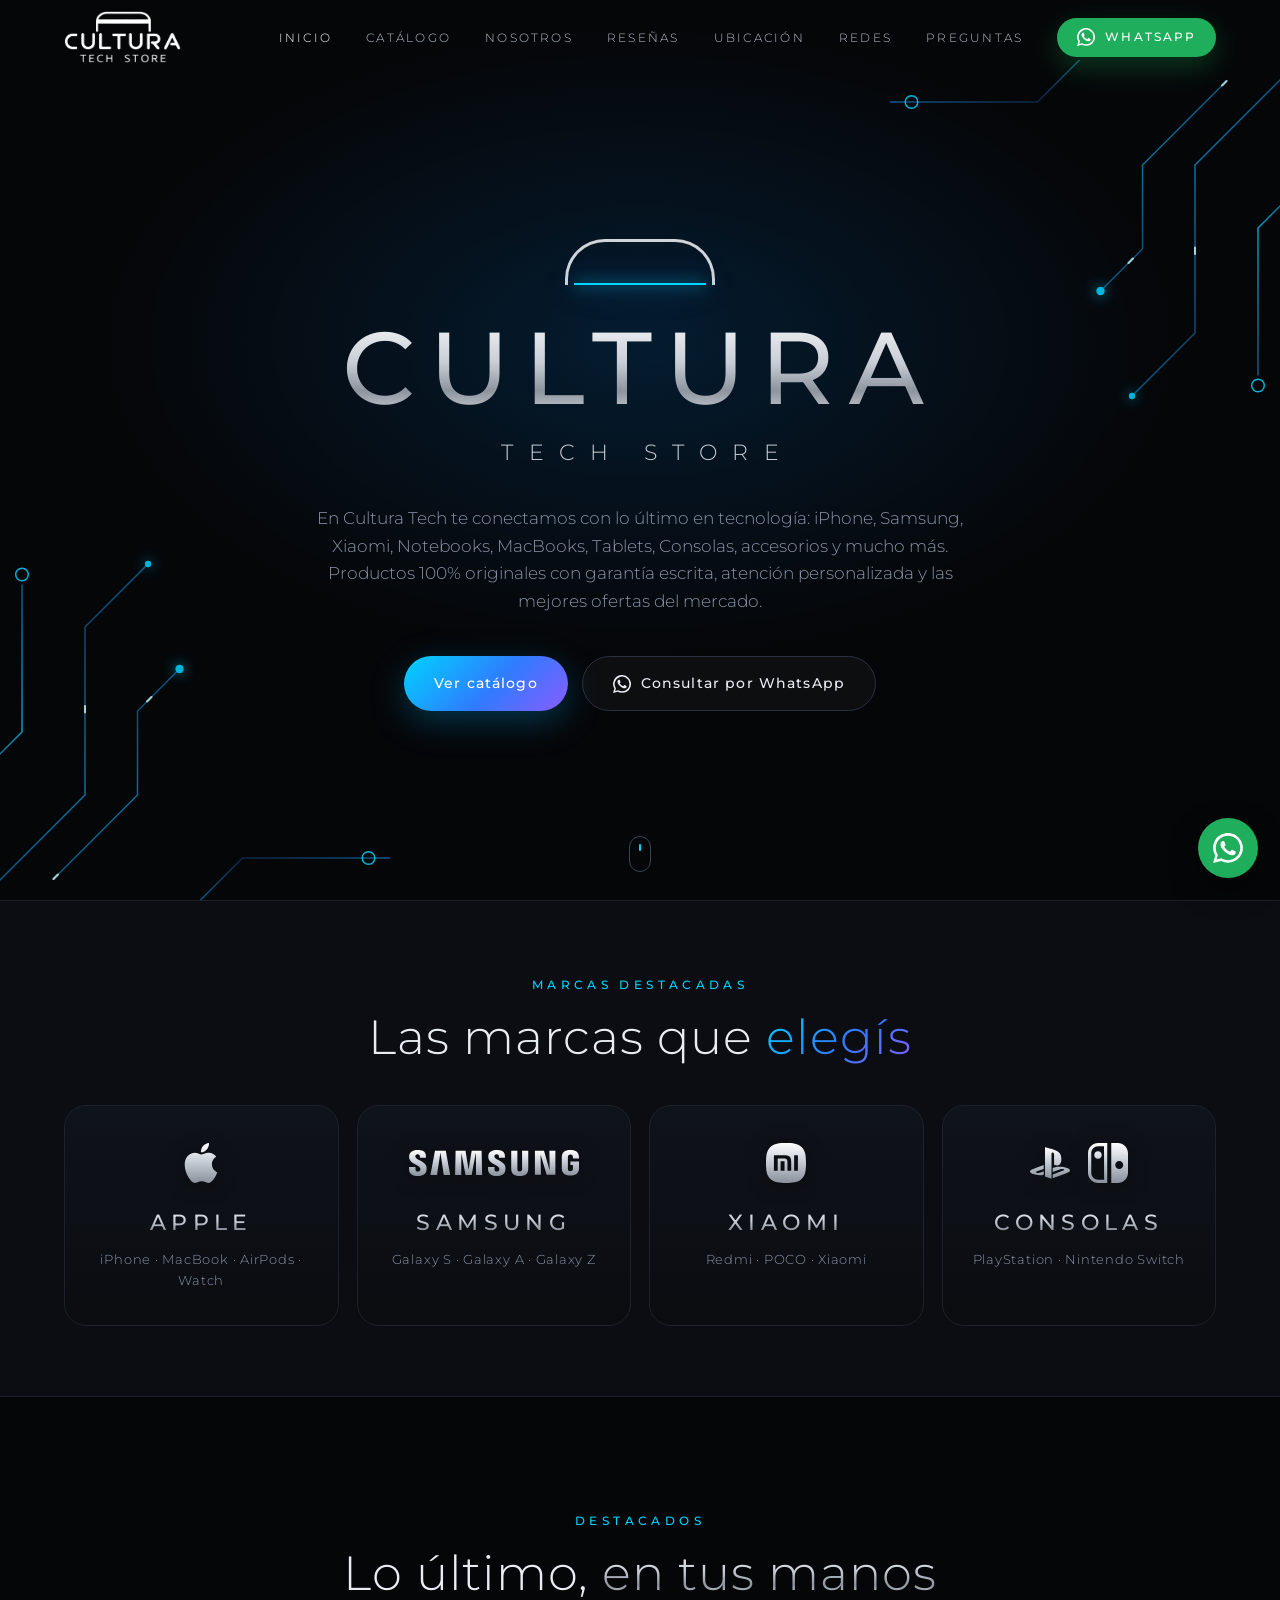
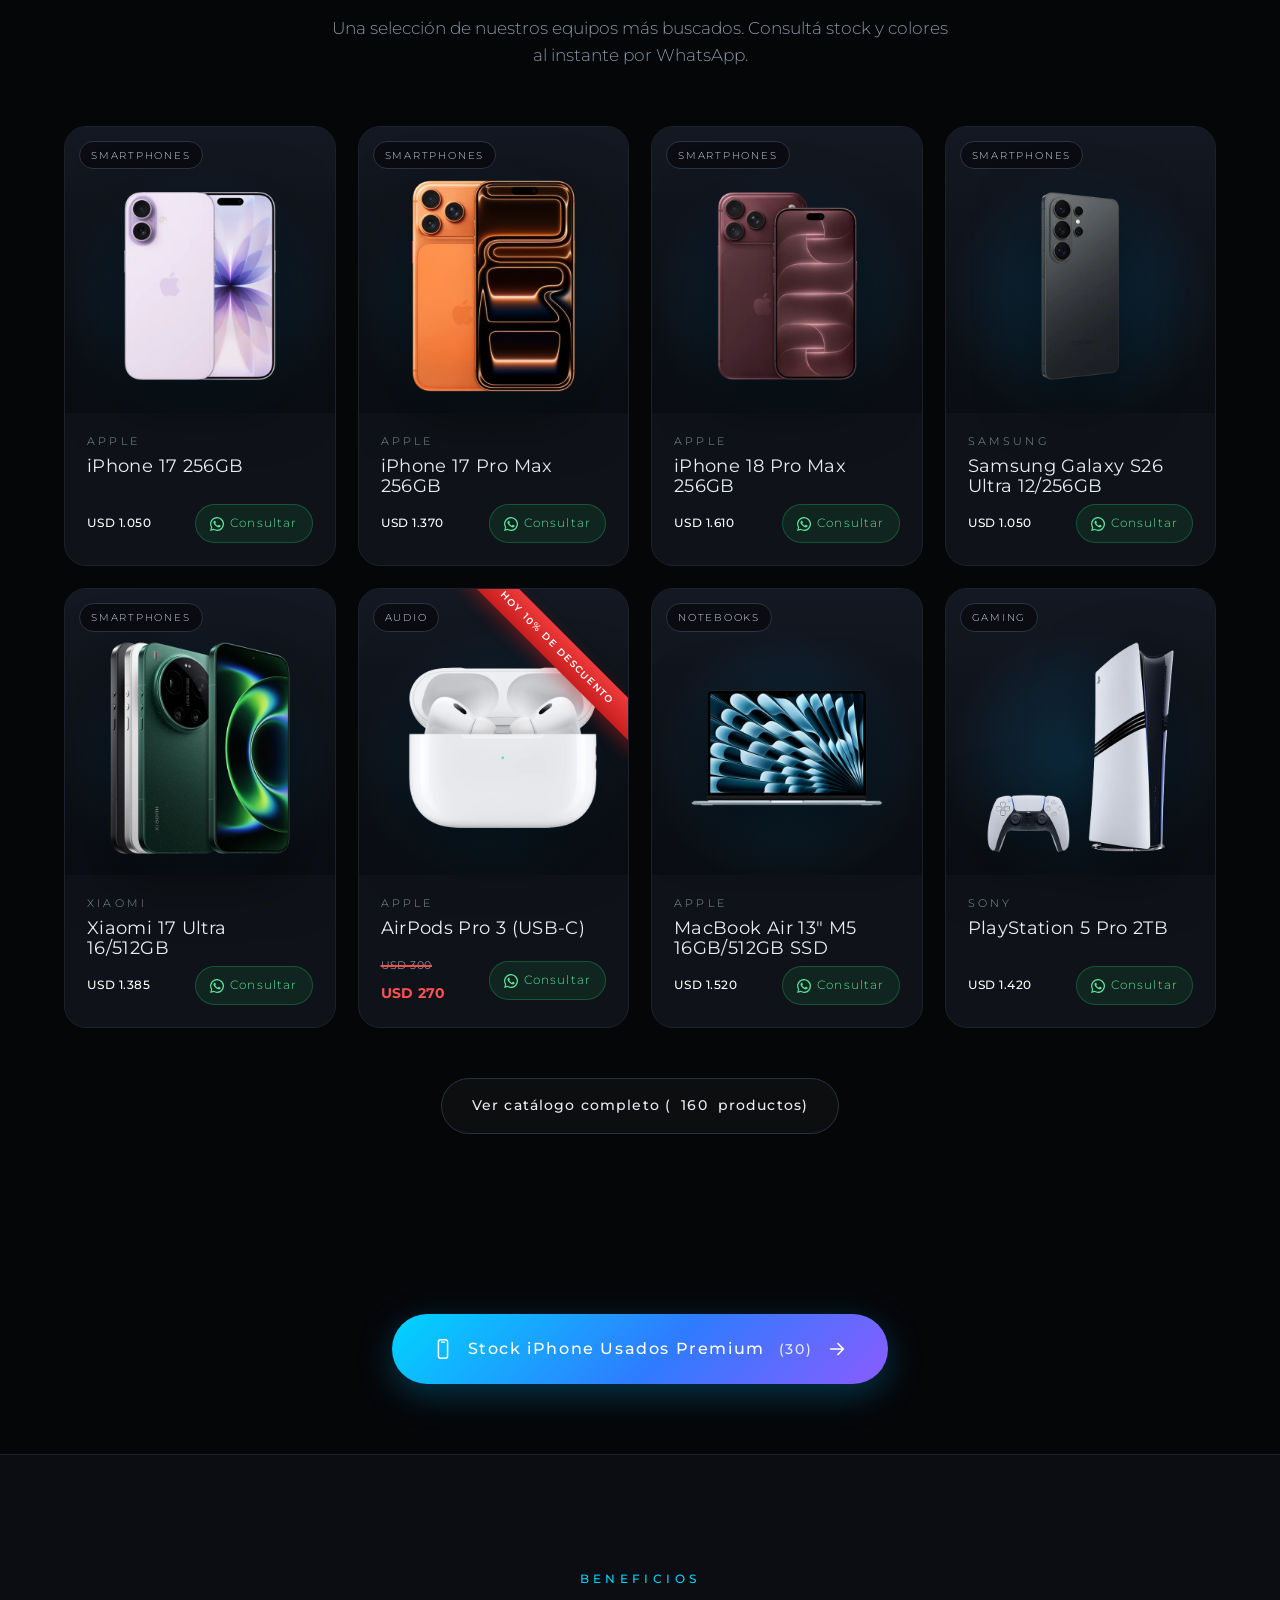
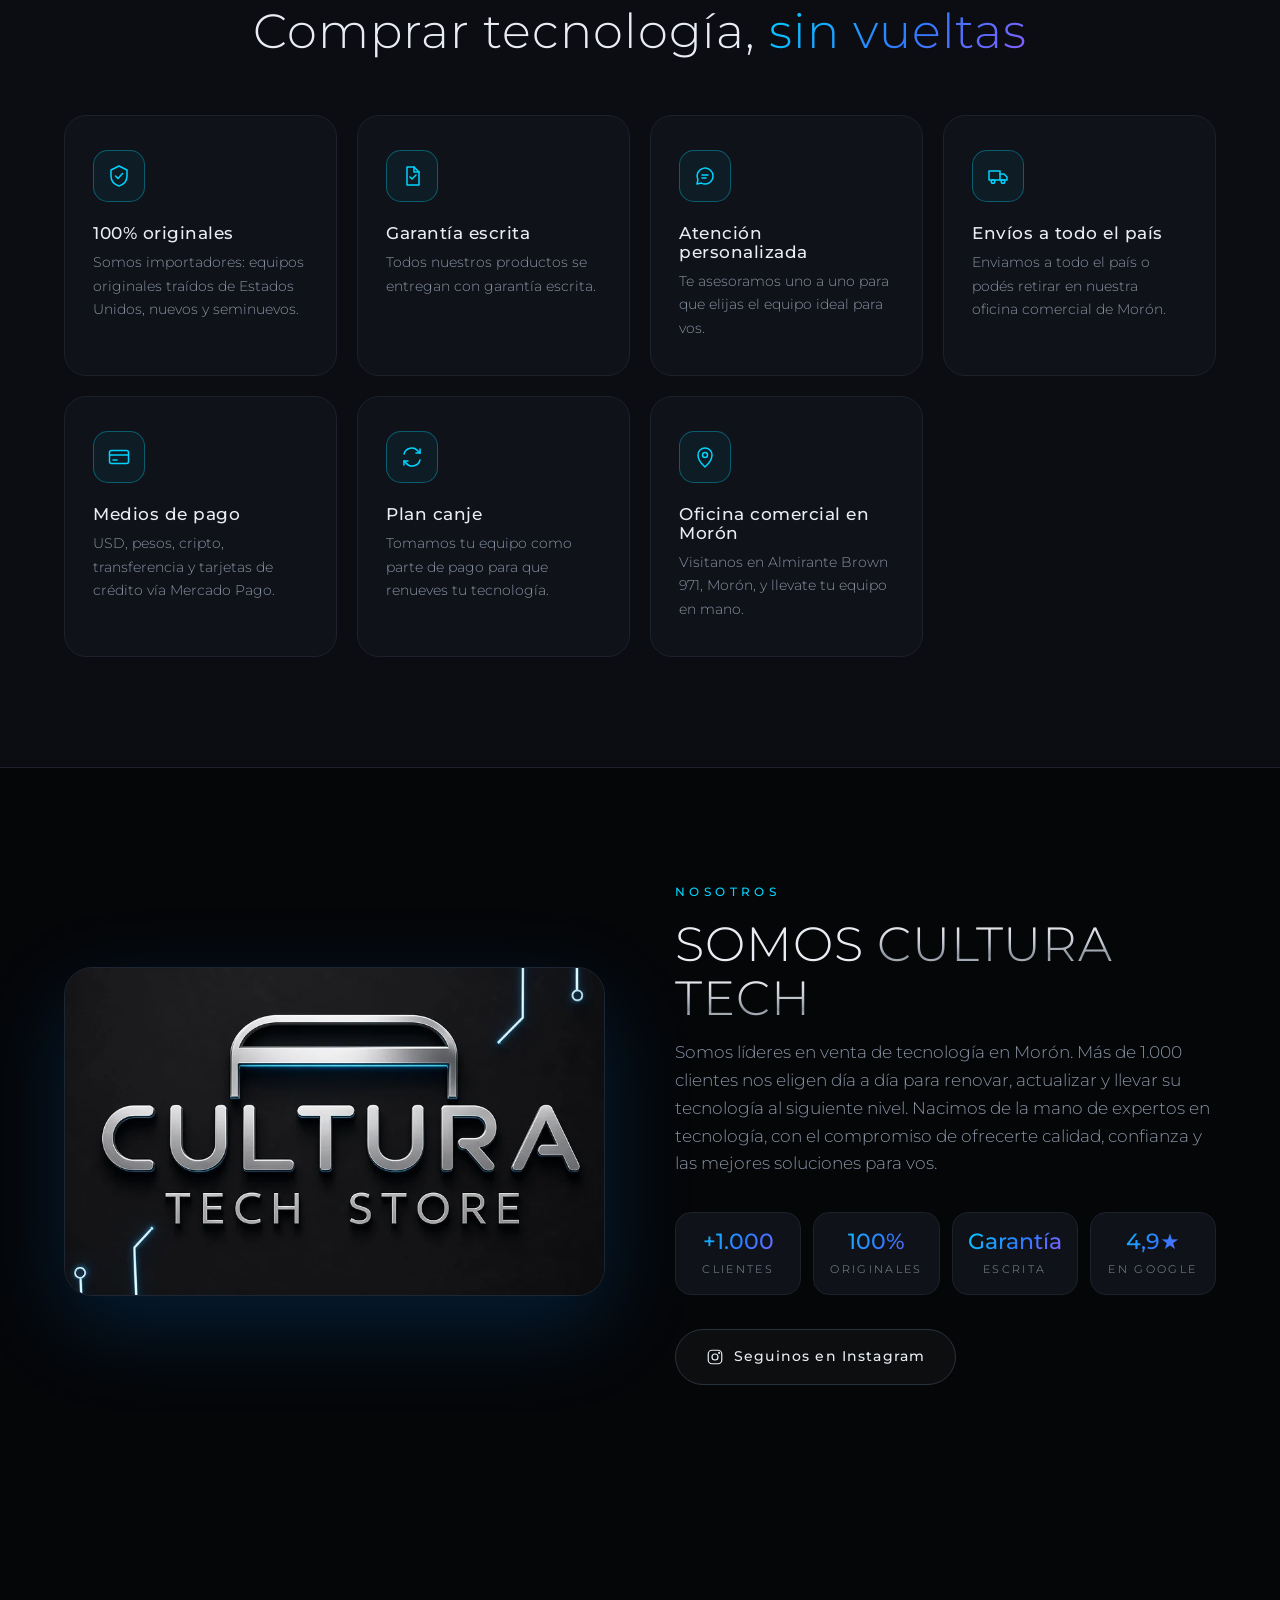
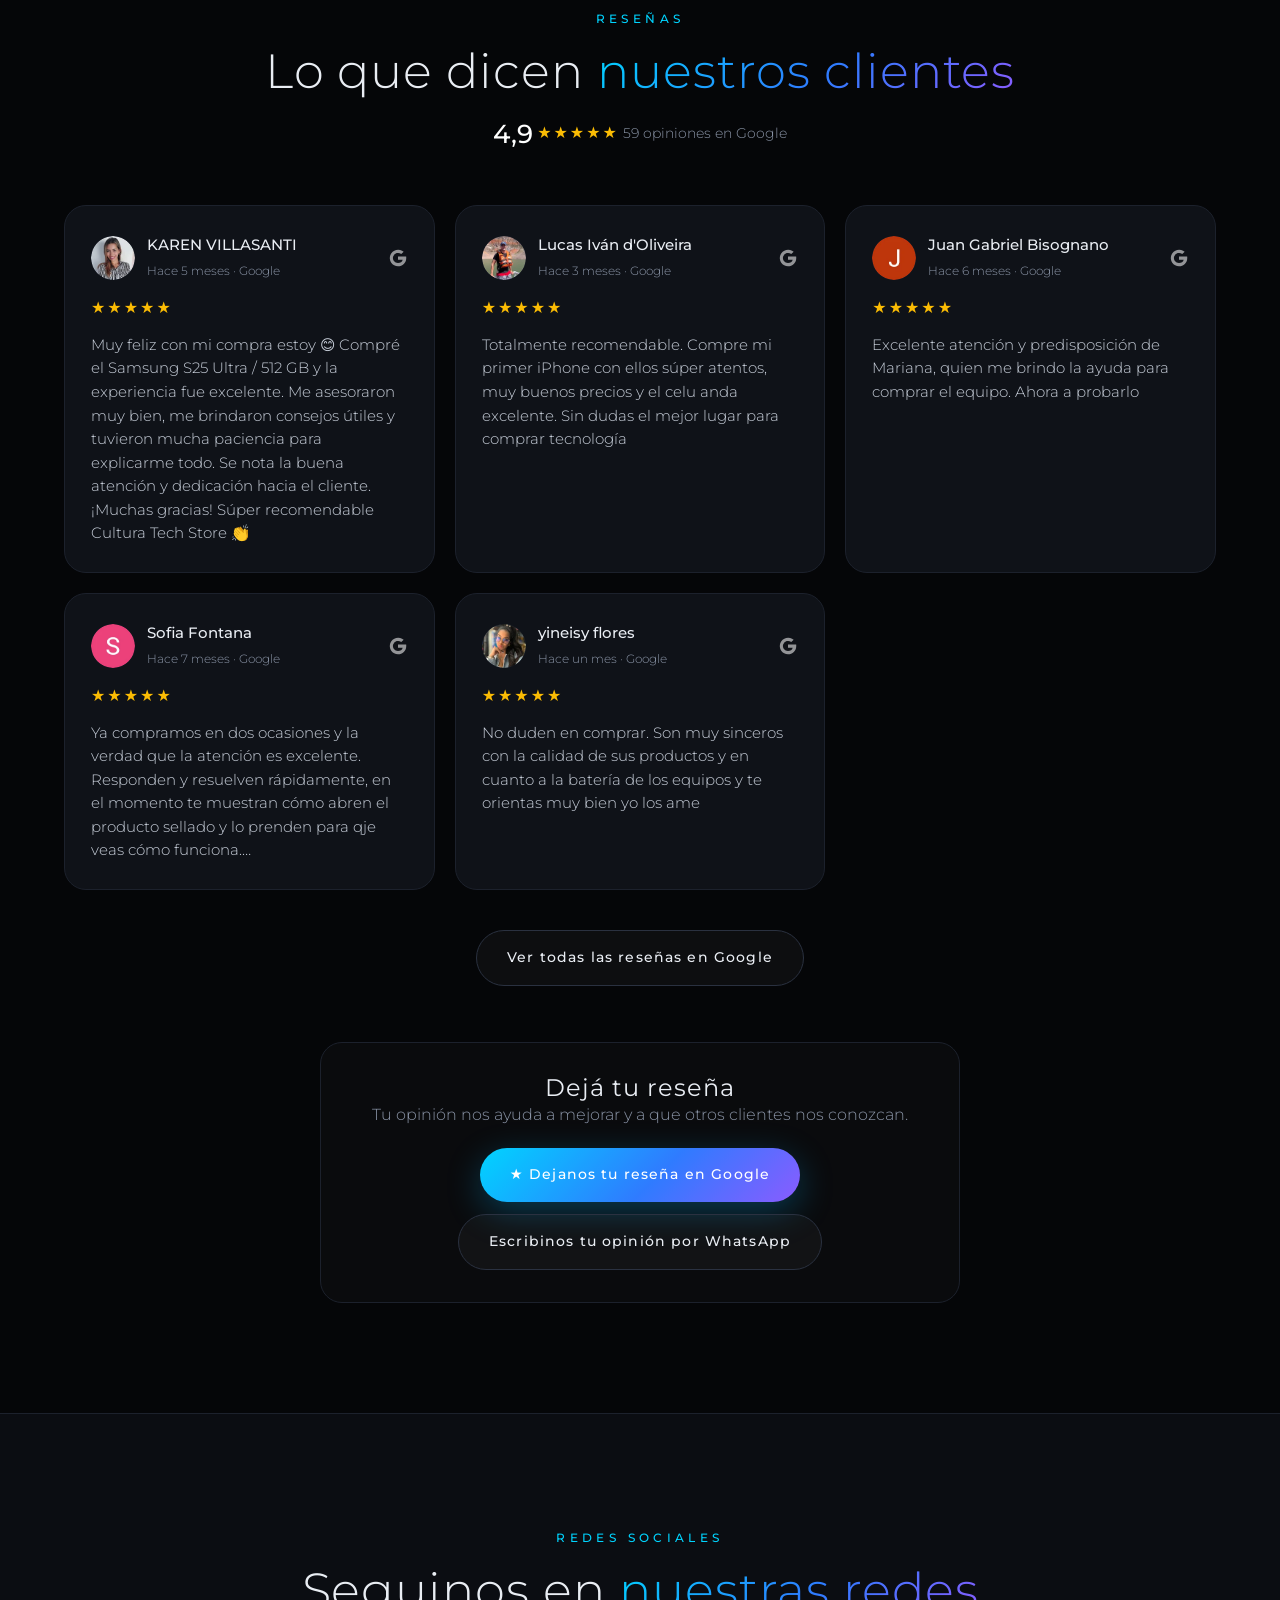
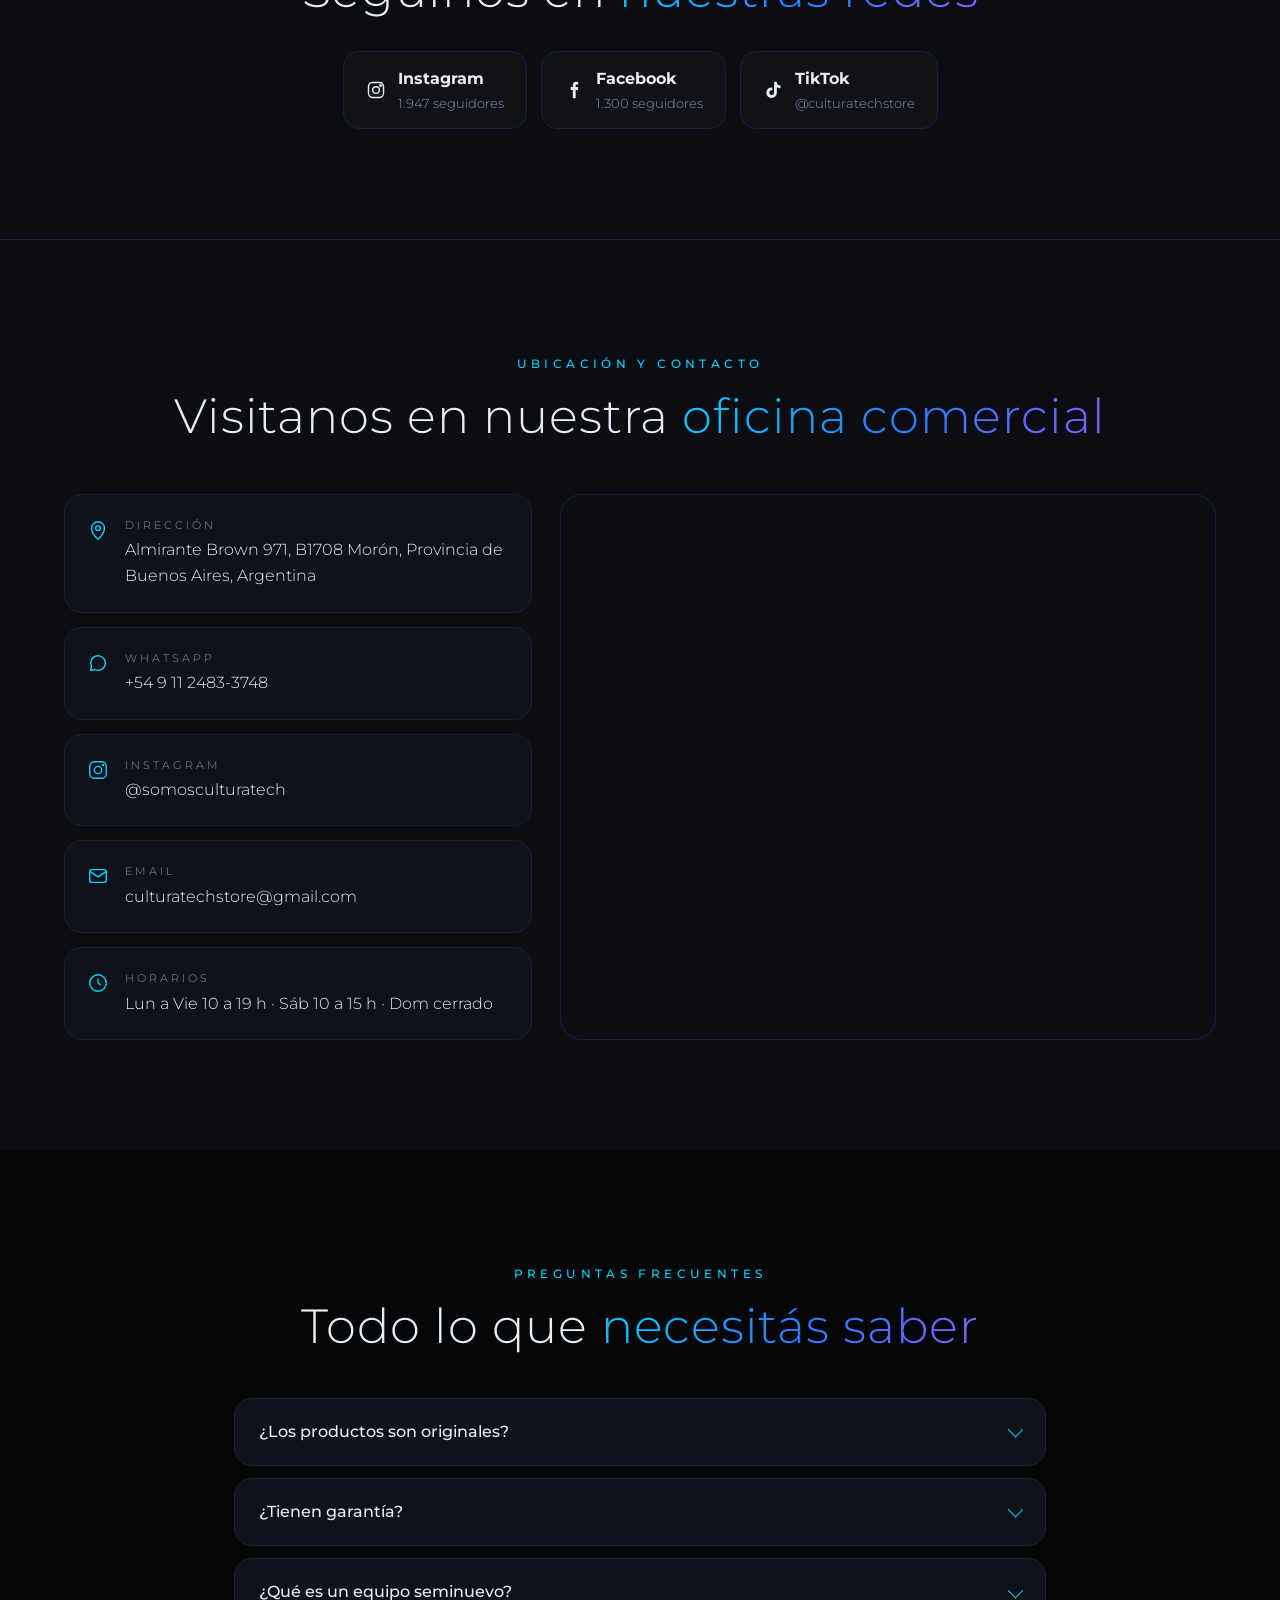
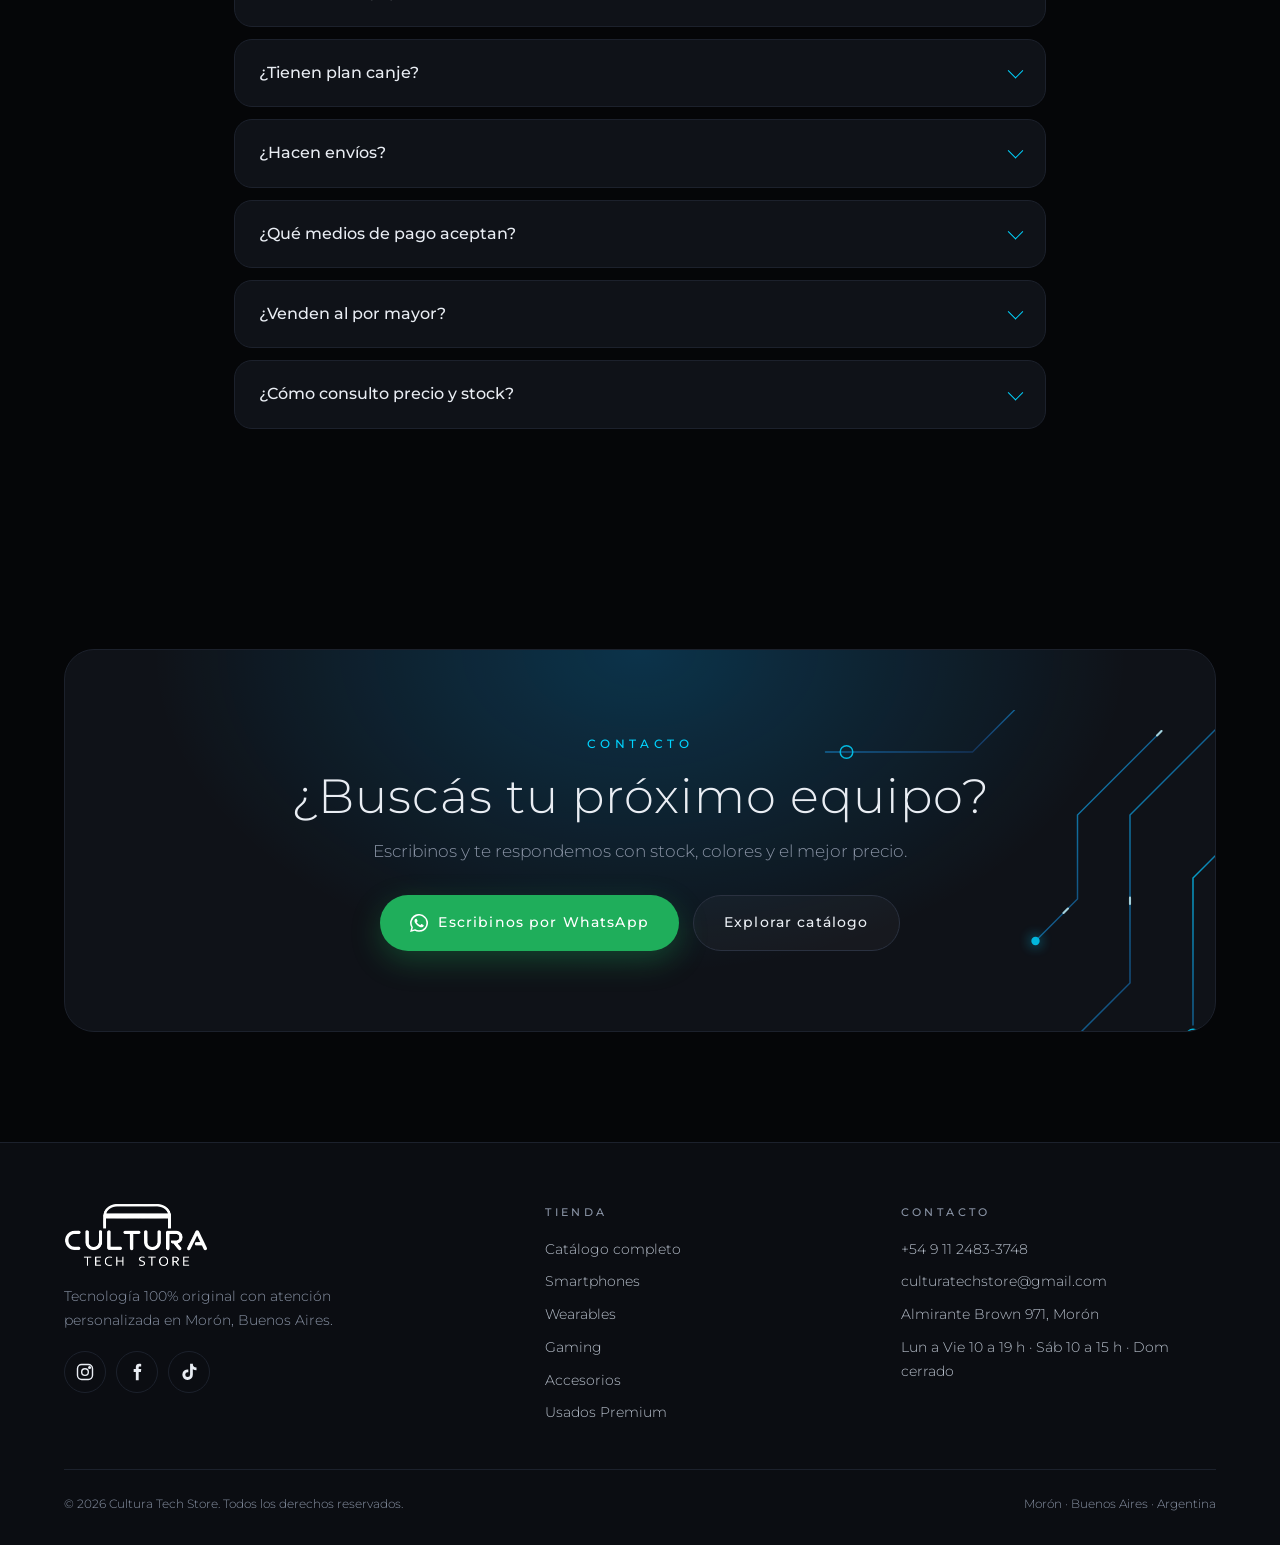
<file: index.html>
<!DOCTYPE html>
<html lang="es-AR">
<head>
<meta charset="UTF-8">
<meta name="viewport" content="width=device-width, initial-scale=1">
<title>Cultura Tech Store | iPhone, Samsung, PlayStation y más en Morón</title>
<meta name="description" content="Cultura Tech Store en Morón: iPhone, Samsung, Xiaomi, notebooks, MacBooks, tablets, consolas y accesorios. Productos 100% originales con garantía escrita, atención personalizada y las mejores ofertas.">
<link rel="canonical" href="https://TU-DOMINIO.com/">
<meta name="theme-color" content="#050608">
<meta property="og:type" content="website">
<meta property="og:locale" content="es_AR">
<meta property="og:site_name" content="Cultura Tech Store">
<meta property="og:title" content="Cultura Tech Store | iPhone, Samsung, PlayStation y más en Morón">
<meta property="og:description" content="Cultura Tech Store en Morón: iPhone, Samsung, Xiaomi, notebooks, MacBooks, tablets, consolas y accesorios. Productos 100% originales con garantía escrita, atención personalizada y las mejores ofertas.">
<meta property="og:url" content="https://TU-DOMINIO.com/">
<meta property="og:image" content="https://TU-DOMINIO.com/assets/og-image.jpg">
<meta name="twitter:card" content="summary_large_image">
<link rel="icon" href="favicon.ico" sizes="16x16 32x32 48x48">
<link rel="icon" type="image/svg+xml" href="assets/favicon.svg">
<link rel="icon" type="image/png" sizes="32x32" href="assets/favicon-32.png">
<link rel="apple-touch-icon" href="assets/favicon-180.png">
<link rel="manifest" href="site.webmanifest">
<link rel="preconnect" href="https://fonts.googleapis.com"><link rel="preconnect" href="https://fonts.gstatic.com" crossorigin>
<link href="https://fonts.googleapis.com/css2?family=Montserrat:wght@200;300;400;500;600&display=swap" rel="stylesheet">
<link rel="stylesheet" href="css/styles.css">
<script type="application/ld+json">{"@context": "https://schema.org", "@type": "Store", "name": "Cultura Tech Store", "url": "https://TU-DOMINIO.com", "image": "https://TU-DOMINIO.com/assets/og-image.jpg", "description": "En Cultura Tech te conectamos con lo último en tecnología: iPhone, Samsung, Xiaomi, Notebooks, MacBooks, Tablets, Consolas, accesorios y mucho más. Productos 100% originales con garantía escrita, atención personalizada y las mejores ofertas del mercado.", "telephone": "+5491124833748", "address": {"@type": "PostalAddress", "streetAddress": "Almirante Brown 971", "postalCode": "B1708", "addressLocality": "Morón", "addressRegion": "Provincia de Buenos Aires", "addressCountry": "AR"}, "email": "culturatechstore@gmail.com", "openingHoursSpecification": [{"@type": "OpeningHoursSpecification", "dayOfWeek": ["Monday", "Tuesday", "Wednesday", "Thursday", "Friday"], "opens": "10:00", "closes": "19:00"}, {"@type": "OpeningHoursSpecification", "dayOfWeek": "Saturday", "opens": "10:00", "closes": "15:00"}], "sameAs": ["https://www.instagram.com/somosculturatech/", "https://www.facebook.com/657187777476764", "https://www.tiktok.com/@culturatechstore"], "paymentAccepted": "USD, Pesos, Cripto, Transferencia, Tarjeta de crédito (Mercado Pago)"}</script></head>
<body><svg width="0" height="0" style="position:absolute" aria-hidden="true"><defs><linearGradient id="cg" x1="0" y1="0" x2="1" y2="1"><stop offset="0" stop-color="#00d4ff"/><stop offset="1" stop-color="#2f7bff" stop-opacity=".2"/></linearGradient><linearGradient id="ig" x1="0" y1="0" x2="1" y2="1"><stop offset="0" stop-color="#e6ebf2"/><stop offset=".5" stop-color="#00d4ff"/><stop offset="1" stop-color="#2f7bff"/></linearGradient><linearGradient id="silv" x1="0" y1="0" x2="0" y2="1"><stop offset="0" stop-color="#ffffff"/><stop offset=".5" stop-color="#c3c9d2"/><stop offset="1" stop-color="#8a919c"/></linearGradient></defs></svg>
<header><nav class="nav wrap" aria-label="Principal">
<a href="index.html" class="brand" aria-label="Cultura Tech Store - Inicio"><img class="logo logo-img" src="assets/logo-header.webp" width="572" height="255" alt="Cultura Tech Store" decoding="async"></a>
<button class="burger" aria-label="Abrir menú" aria-expanded="false"><span></span><span></span></button>
<ul class="menu">
<li><a href="index.html#inicio" class="active">Inicio</a></li>
<li><a href="catalogo.html">Catálogo</a></li>
<li><a href="index.html#nosotros">Nosotros</a></li>
<li><a href="index.html#resenas">Reseñas</a></li>
<li><a href="index.html#ubicacion">Ubicación</a></li>
<li><a href="index.html#instagram">Redes</a></li>
<li><a href="index.html#faq">Preguntas</a></li>
<li><a href="#" class="btn wa" data-wa=""><svg viewBox="0 0 24 24" aria-hidden="true" fill="currentColor"><path d="M17.5 14.4c-.3-.1-1.8-.9-2-1s-.5-.1-.7.1-.8 1-1 1.2-.4.2-.6.1a8.2 8.2 0 0 1-4.1-3.6c-.3-.5.3-.5.9-1.6.1-.2 0-.4 0-.5l-.9-2.2c-.2-.6-.5-.5-.7-.5h-.6a1.1 1.1 0 0 0-.8.4 3.4 3.4 0 0 0-1 2.5 5.9 5.9 0 0 0 1.2 3.1 13.4 13.4 0 0 0 5.2 4.6c1.9.8 2.7.9 3.6.7a3.1 3.1 0 0 0 2-1.4 2.5 2.5 0 0 0 .2-1.4c-.1-.1-.3-.2-.6-.3zM12 21.8a9.8 9.8 0 0 1-5-1.4l-.4-.2-3.7 1 1-3.6-.2-.4A9.8 9.8 0 1 1 12 21.8zm8.4-18.2A11.8 11.8 0 0 0 1.8 17.9L.1 24l6.3-1.6a11.8 11.8 0 0 0 5.6 1.4A11.8 11.8 0 0 0 20.4 3.6z"/></svg>WhatsApp</a></li>
</ul></nav></header>
<main>
<section class="hero" id="inicio"><svg class="circuit c-tr" viewBox="0 0 400 400" aria-hidden="true">
<path d="M10 40 H150 L190 0"/><path d="M390 10 L300 100 V260 L240 320"/><path d="M330 20 L250 100 V180 L210 220"/><path d="M400 120 L360 160 V300"/><path d="M60 40 H40"/>
<path class="flow" d="M390 10 L300 100 V260 L240 320"/><path class="flow" style="animation-delay:-2.5s" d="M330 20 L250 100 V180 L210 220"/>
<circle cx="30" cy="40" r="6"/><circle cx="360" cy="310" r="6"/><circle class="dot" cx="210" cy="220" r="4"/><circle class="dot" cx="240" cy="320" r="3"/></svg><svg class="circuit c-bl" viewBox="0 0 400 400" aria-hidden="true">
<path d="M10 40 H150 L190 0"/><path d="M390 10 L300 100 V260 L240 320"/><path d="M330 20 L250 100 V180 L210 220"/><path d="M400 120 L360 160 V300"/><path d="M60 40 H40"/>
<path class="flow" d="M390 10 L300 100 V260 L240 320"/><path class="flow" style="animation-delay:-2.5s" d="M330 20 L250 100 V180 L210 220"/>
<circle cx="30" cy="40" r="6"/><circle cx="360" cy="310" r="6"/><circle class="dot" cx="210" cy="220" r="4"/><circle class="dot" cx="240" cy="320" r="3"/></svg>
<div class="wrap hero-inner"><div class="arch rv"></div>
<h1 class="silver rv">CULTURA</h1><span class="sub rv">TECH STORE</span>
<p class="rv">En Cultura Tech te conectamos con lo último en tecnología: iPhone, Samsung, Xiaomi, Notebooks, MacBooks, Tablets, Consolas, accesorios y mucho más. Productos 100% originales con garantía escrita, atención personalizada y las mejores ofertas del mercado.</p>
<div class="ctas rv"><a href="catalogo.html" class="btn">Ver catálogo</a><a href="#" data-wa="" class="btn ghost"><svg viewBox="0 0 24 24" aria-hidden="true" fill="currentColor"><path d="M17.5 14.4c-.3-.1-1.8-.9-2-1s-.5-.1-.7.1-.8 1-1 1.2-.4.2-.6.1a8.2 8.2 0 0 1-4.1-3.6c-.3-.5.3-.5.9-1.6.1-.2 0-.4 0-.5l-.9-2.2c-.2-.6-.5-.5-.7-.5h-.6a1.1 1.1 0 0 0-.8.4 3.4 3.4 0 0 0-1 2.5 5.9 5.9 0 0 0 1.2 3.1 13.4 13.4 0 0 0 5.2 4.6c1.9.8 2.7.9 3.6.7a3.1 3.1 0 0 0 2-1.4 2.5 2.5 0 0 0 .2-1.4c-.1-.1-.3-.2-.6-.3zM12 21.8a9.8 9.8 0 0 1-5-1.4l-.4-.2-3.7 1 1-3.6-.2-.4A9.8 9.8 0 1 1 12 21.8zm8.4-18.2A11.8 11.8 0 0 0 1.8 17.9L.1 24l6.3-1.6a11.8 11.8 0 0 0 5.6 1.4A11.8 11.8 0 0 0 20.4 3.6z"/></svg>Consultar por WhatsApp</a></div></div>
<div class="scroll-cue" aria-hidden="true"></div></section>

<section class="brands"><div class="wrap center"><span class="eyebrow">Marcas destacadas</span><h2 class="rv">Las marcas que <span class="grad">elegís</span></h2>
<div class="brand-grid"><a class="bcard rv" href="catalogo.html?marca=Apple"><div class="blogos"><svg class="blogo " viewBox="0 0 24 24" aria-hidden="true"><path fill="url(#silv)" d="M12.152 6.896c-.948 0-2.415-1.078-3.96-1.04-2.04.027-3.91 1.183-4.961 3.014-2.117 3.675-.546 9.103 1.519 12.09 1.013 1.454 2.208 3.09 3.792 3.039 1.52-.065 2.09-.987 3.935-.987 1.831 0 2.35.987 3.96.948 1.637-.026 2.676-1.48 3.676-2.948 1.156-1.688 1.636-3.325 1.662-3.415-.039-.013-3.182-1.221-3.22-4.857-.026-3.04 2.48-4.494 2.597-4.559-1.429-2.09-3.623-2.324-4.39-2.376-2-.156-3.675 1.09-4.61 1.09zM15.53 3.83c.843-1.012 1.4-2.427 1.245-3.83-1.207.052-2.662.805-3.532 1.818-.78.896-1.454 2.338-1.273 3.714 1.338.104 2.715-.688 3.559-1.701"/></svg></div><div class="bn silver">APPLE</div><small>iPhone · MacBook · AirPods · Watch</small></a><a class="bcard rv" href="catalogo.html?marca=Samsung"><div class="blogos"><svg class="blogo wide" viewBox="0 9.6 24 4.8" aria-hidden="true"><path fill="url(#silv)" d="M19.8166 10.2808l.0459 2.6934h-.023l-.7793-2.6934h-1.2837v3.3925h.8481l-.0458-2.785h.023l.8366 2.785h1.2264v-3.3925zm-16.149 0l-.6418 3.427h.9284l.4699-3.1175h.0229l.4585 3.1174h.9169l-.6304-3.4269zm5.1805 0l-.424 2.6132h-.023l-.424-2.6132H6.5788l-.0688 3.427h.8596l.023-3.0832h.0114l.573 3.0831h.8711l.5731-3.083h.023l.0228 3.083h.8596l-.0802-3.4269zm-7.2664 2.4527c.0343.0802.0229.1949.0114.2522-.0229.1146-.1031.2292-.3324.2292-.2177 0-.3438-.126-.3438-.3095v-.3323H0v.2636c0 .7679.6074.9971 1.2493.9971.6189 0 1.1346-.2178 1.2149-.7794.0458-.298.0114-.4928 0-.5616-.1605-.722-1.467-.9283-1.5588-1.3295-.0114-.0688-.0114-.1375 0-.1834.023-.1146.1032-.2292.3095-.2292.2063 0 .321.126.321.3095v.2063h.8595v-.2407c0-.745-.6762-.8596-1.1576-.8596-.6074 0-1.1117.2063-1.2034.7564-.023.149-.0344.2866.0114.4585.1376.7106 1.364.9169 1.5358 1.3524m11.152 0c.0343.0803.0228.1834.0114.2522-.023.1146-.1032.2292-.3324.2292-.2178 0-.3438-.126-.3438-.3095v-.3323h-.917v.2636c0 .7564.596.9857 1.2379.9857.6189 0 1.1232-.2063 1.2034-.7794.0459-.298.0115-.4814 0-.5616-.1375-.7106-1.4327-.9284-1.5243-1.318-.0115-.0688-.0115-.1376 0-.1835.0229-.1146.1031-.2292.3094-.2292.1948 0 .321.126.321.3095v.2063h.848v-.2407c0-.745-.6647-.8596-1.146-.8596-.6075 0-1.1004.1948-1.192.7564-.023.149-.023.2866.0114.4585.1376.7106 1.341.9054 1.513 1.3524m2.8882.4585c.2407 0 .3094-.1605.3323-.2522.0115-.0343.0115-.0917.0115-.126v-2.533h.871v2.4642c0 .0688 0 .1948-.0114.2292-.0573.6419-.5616.8482-1.192.8482-.6303 0-1.1346-.2063-1.192-.8482 0-.0344-.0114-.1604-.0114-.2292v-2.4642h.871v2.533c0 .0458 0 .0916.0115.126 0 .0917.0688.2522.3095.2522m7.1518-.0344c.2522 0 .3324-.1605.3553-.2522.0115-.0343.0115-.0917.0115-.126v-.4929h-.3553v-.5043H24v.917c0 .0687 0 .1145-.0115.2292-.0573.6303-.596.8481-1.2034.8481-.6075 0-1.1461-.2178-1.2034-.8481-.0115-.1147-.0115-.1605-.0115-.2293v-1.444c0-.0574.0115-.172.0115-.2293.0802-.6419.596-.8482 1.2034-.8482s1.1347.2063 1.2034.8482c.0115.1031.0115.2292.0115.2292v.1146h-.8596v-.1948s0-.0803-.0115-.1261c-.0114-.0802-.0802-.2521-.3438-.2521-.2521 0-.321.1604-.3438.2521-.0115.0458-.0115.1032-.0115.1605v1.5702c0 .0458 0 .0916.0115.126 0 .0917.0917.2522.3323.2522"/></svg></div><div class="bn silver">SAMSUNG</div><small>Galaxy S · Galaxy A · Galaxy Z</small></a><a class="bcard rv" href="catalogo.html?marca=Xiaomi"><div class="blogos"><svg class="blogo " viewBox="0 0 24 24" aria-hidden="true"><path fill="url(#silv)" d="M12 0C8.016 0 4.756.255 2.493 2.516.23 4.776 0 8.033 0 12.012c0 3.98.23 7.235 2.494 9.497C4.757 23.77 8.017 24 12 24c3.983 0 7.243-.23 9.506-2.491C23.77 19.247 24 15.99 24 12.012c0-3.984-.233-7.243-2.502-9.504C19.234.252 15.978 0 12 0zM4.906 7.405h5.624c1.47 0 3.007.068 3.764.827.746.746.827 2.233.83 3.676v4.54a.15.15 0 0 1-.152.147h-1.947a.15.15 0 0 1-.152-.148V11.83c-.002-.806-.048-1.634-.464-2.051-.358-.36-1.026-.441-1.72-.458H7.158a.15.15 0 0 0-.151.147v6.98a.15.15 0 0 1-.152.148H4.906a.15.15 0 0 1-.15-.148V7.554a.15.15 0 0 1 .15-.149zm12.131 0h1.949a.15.15 0 0 1 .15.15v8.892a.15.15 0 0 1-.15.148h-1.949a.15.15 0 0 1-.151-.148V7.554a.15.15 0 0 1 .151-.149zM8.92 10.948h2.046c.083 0 .15.066.15.147v5.352a.15.15 0 0 1-.15.148H8.92a.15.15 0 0 1-.152-.148v-5.352a.15.15 0 0 1 .152-.147Z"/></svg></div><div class="bn silver">XIAOMI</div><small>Redmi · POCO · Xiaomi</small></a><a class="bcard rv" href="catalogo.html?cat=Gaming"><div class="blogos"><svg class="blogo " viewBox="0 0 24 24" aria-hidden="true"><path fill="url(#silv)" d="M8.984 2.596v17.547l3.915 1.261V6.688c0-.69.304-1.151.794-.991.636.18.76.814.76 1.505v5.875c2.441 1.193 4.362-.002 4.362-3.152 0-3.237-1.126-4.675-4.438-5.827-1.307-.448-3.728-1.186-5.39-1.502zm4.656 16.241l6.296-2.275c.715-.258.826-.625.246-.818-.586-.192-1.637-.139-2.357.123l-4.205 1.5V14.98l.24-.085s1.201-.42 2.913-.615c1.696-.18 3.785.03 5.437.661 1.848.601 2.04 1.472 1.576 2.072-.465.6-1.622 1.036-1.622 1.036l-8.544 3.107V18.86zM1.807 18.6c-1.9-.545-2.214-1.668-1.352-2.32.801-.586 2.16-1.052 2.16-1.052l5.615-2.013v2.313L4.205 17c-.705.271-.825.632-.239.826.586.195 1.637.15 2.343-.12L8.247 17v2.074c-.12.03-.256.044-.39.073-1.939.331-3.996.196-6.038-.479z"/></svg><svg class="blogo " viewBox="0 0 24 24" aria-hidden="true"><path fill="url(#silv)" d="M14.176 24h3.674c3.376 0 6.15-2.774 6.15-6.15V6.15C24 2.775 21.226 0 17.85 0H14.1c-.074 0-.15.074-.15.15v23.7c-.001.076.075.15.226.15zm4.574-13.199c1.351 0 2.399 1.125 2.399 2.398 0 1.352-1.125 2.4-2.399 2.4-1.35 0-2.4-1.049-2.4-2.4-.075-1.349 1.05-2.398 2.4-2.398zM11.4 0H6.15C2.775 0 0 2.775 0 6.15v11.7C0 21.226 2.775 24 6.15 24h5.25c.074 0 .15-.074.15-.149V.15c.001-.076-.075-.15-.15-.15zM9.676 22.051H6.15c-2.326 0-4.201-1.875-4.201-4.201V6.15c0-2.326 1.875-4.201 4.201-4.201H9.6l.076 20.102zM3.75 7.199c0 1.275.975 2.25 2.25 2.25s2.25-.975 2.25-2.25c0-1.273-.975-2.25-2.25-2.25s-2.25.977-2.25 2.25z"/></svg></div><div class="bn silver">CONSOLAS</div><small>PlayStation · Nintendo Switch</small></a></div></div></section>

<section id="destacados"><div class="wrap"><div class="center" style="margin-bottom:56px"><span class="eyebrow">Destacados</span><h2 class="rv">Lo último, <span class="silver">en tus manos</span></h2><p class="lead rv">Una selección de nuestros equipos más buscados. Consultá stock y colores al instante por WhatsApp.</p></div>
<div class="grid" id="featured"></div>
<div class="center" style="margin-top:50px"><a href="catalogo.html" class="btn ghost">Ver catálogo completo (<span data-count></span> productos)</a></div></div></section>

<section id="usados-premium-cta" class="upcta"><div class="wrap center"><a class="btn upbtn rv" href="catalogo.html?seccion=usados-premium#usados-premium"><svg viewBox="0 0 24 24" aria-hidden="true" fill="none" stroke="currentColor" stroke-width="1.6" stroke-linecap="round" stroke-linejoin="round"><rect x="7" y="2" width="10" height="20" rx="2.5"/><path d="M10.5 4.5h3"/></svg>Stock iPhone Usados Premium<span class="upn" data-ucount></span><svg viewBox="0 0 24 24" aria-hidden="true" fill="none" stroke="currentColor" stroke-width="1.8" stroke-linecap="round" stroke-linejoin="round"><path d="M5 12h14M13 6l6 6-6 6"/></svg></a></div></section>

<section style="background:var(--bg2);border-top:1px solid var(--line);border-bottom:1px solid var(--line)"><div class="wrap center"><span class="eyebrow">Beneficios</span><h2 class="rv">Comprar tecnología, <span class="grad">sin vueltas</span></h2>
<div class="bens" style="text-align:left">
<div class="ben rv"><div class="ic"><svg viewBox="0 0 24 24" stroke-linecap="round" stroke-linejoin="round"><path d="M12 2l8 4v6c0 5-3.5 8.5-8 10-4.5-1.5-8-5-8-10V6z"/><path d="M8.5 12l2.5 2.5 4.5-5"/></svg></div><h3>100% originales</h3><p>Somos importadores: equipos originales traídos de Estados Unidos, nuevos y seminuevos.</p></div>
<div class="ben rv"><div class="ic"><svg viewBox="0 0 24 24" stroke-linecap="round" stroke-linejoin="round"><path d="M7 3h7l5 5v13H7z"/><path d="M14 3v5h5"/><path d="M10 13l2 2 4-4"/></svg></div><h3>Garantía escrita</h3><p>Todos nuestros productos se entregan con garantía escrita.</p></div>
<div class="ben rv"><div class="ic"><svg viewBox="0 0 24 24" stroke-linecap="round" stroke-linejoin="round"><path d="M20 12a8 8 0 0 1-11.6 7.1L4 20l.9-4.2A8 8 0 1 1 20 12z"/><path d="M9 11h6M9 14h4"/></svg></div><h3>Atención personalizada</h3><p>Te asesoramos uno a uno para que elijas el equipo ideal para vos.</p></div>
<div class="ben rv"><div class="ic"><svg viewBox="0 0 24 24" stroke-linecap="round" stroke-linejoin="round"><path d="M3 7h11v9H3z"/><path d="M14 10h4l3 3v3h-7"/><circle cx="7" cy="17.5" r="1.8"/><circle cx="17" cy="17.5" r="1.8"/></svg></div><h3>Envíos a todo el país</h3><p>Enviamos a todo el país o podés retirar en nuestra oficina comercial de Morón.</p></div>
<div class="ben rv"><div class="ic"><svg viewBox="0 0 24 24" stroke-linecap="round" stroke-linejoin="round"><rect x="2.5" y="5.5" width="19" height="13" rx="2"/><path d="M2.5 10h19M6 15h4"/></svg></div><h3>Medios de pago</h3><p>USD, pesos, cripto, transferencia y tarjetas de crédito vía Mercado Pago.</p></div>
<div class="ben rv"><div class="ic"><svg viewBox="0 0 24 24" stroke-linecap="round" stroke-linejoin="round"><path d="M4 9a8 8 0 0 1 14-3l2 2M20 15a8 8 0 0 1-14 3l-2-2"/><path d="M20 4v4h-4M4 20v-4h4"/></svg></div><h3>Plan canje</h3><p>Tomamos tu equipo como parte de pago para que renueves tu tecnología.</p></div>
<div class="ben rv"><div class="ic"><svg viewBox="0 0 24 24" stroke-linecap="round" stroke-linejoin="round"><path d="M12 22s7-6.2 7-12a7 7 0 0 0-14 0c0 5.8 7 12 7 12z"/><circle cx="12" cy="10" r="2.5"/></svg></div><h3>Oficina comercial en Morón</h3><p>Visitanos en Almirante Brown 971, Morón, y llevate tu equipo en mano.</p></div>
</div></div></section>

<section id="nosotros"><div class="wrap about">
<div class="logo-frame rv"><img src="assets/logo-metal.webp" alt="Logo de Cultura Tech Store" width="840" height="510" loading="lazy"></div>
<div><span class="eyebrow">Nosotros</span><h2 class="rv">SOMOS <span class="silver">CULTURA TECH</span></h2>
<p class="lead rv">Somos líderes en venta de tecnología en Morón. Más de 1.000 clientes nos eligen día a día para renovar, actualizar y llevar su tecnología al siguiente nivel. Nacimos de la mano de expertos en tecnología, con el compromiso de ofrecerte calidad, confianza y las mejores soluciones para vos.</p>
<div class="stats rv"><div class="stat"><b>+1.000</b><span>Clientes</span></div><div class="stat"><b>100%</b><span>Originales</span></div><div class="stat"><b>Garantía</b><span>Escrita</span></div><div class="stat"><b>4,9★</b><span>En Google</span></div></div>
<div style="margin-top:34px;display:flex;gap:12px;flex-wrap:wrap"><a class="btn ghost" data-ig href="#" target="_blank" rel="noopener"><svg fill="none" stroke="currentColor" stroke-width="1.6" viewBox="0 0 24 24"><rect x="3" y="3" width="18" height="18" rx="5"/><circle cx="12" cy="12" r="4"/><circle cx="17.5" cy="6.5" r=".6"/></svg>Seguinos en Instagram</a></div></div></div></section>

<section id="resenas"><div class="wrap"><div class="center"><span class="eyebrow">Reseñas</span><h2 class="rv">Lo que dicen <span class="grad">nuestros clientes</span></h2>
<p class="lead rv" id="revsum">Opiniones reales de Google.</p></div>
<div class="revs" id="revs"></div>
<div class="center" style="margin-top:40px"><a class="btn ghost" id="revbtn" href="https://www.google.com/maps/search/?api=1&query=Cultura+Tech+Store+Almirante+Brown+971+Mor%C3%B3n" target="_blank" rel="noopener">Ver todas las reseñas en Google</a></div>
<div class="revform-wrap rv" id="dejar-resena"><h3>Dejá tu reseña</h3><p class="mut">Tu opinión nos ayuda a mejorar y a que otros clientes nos conozcan.</p>
<div class="revctas"><a class="btn" id="gwrite" href="#" target="_blank" rel="noopener">★ Dejanos tu reseña en Google</a><button class="btn ghost" type="button" id="showform">Escribir reseña en el sitio</button></div>
<form id="revform" class="revform" hidden novalidate><label>Nombre<input name="nombre" required maxlength="60" autocomplete="name"></label>
<fieldset class="stars-in"><legend>Calificación</legend><input type="radio" id="st5" name="estrellas" value="5" required><label for="st5" aria-label="5 estrellas">★</label><input type="radio" id="st4" name="estrellas" value="4" ><label for="st4" aria-label="4 estrellas">★</label><input type="radio" id="st3" name="estrellas" value="3" ><label for="st3" aria-label="3 estrellas">★</label><input type="radio" id="st2" name="estrellas" value="2" ><label for="st2" aria-label="2 estrellas">★</label><input type="radio" id="st1" name="estrellas" value="1" ><label for="st1" aria-label="1 estrellas">★</label></fieldset>
<label>Comentario<textarea name="comentario" required maxlength="800" rows="4"></textarea></label>
<label class="hp" aria-hidden="true">No completar<input name="website" tabindex="-1" autocomplete="off"></label>
<button class="btn" type="submit">Enviar reseña</button><p class="formmsg" id="revmsg" role="status" aria-live="polite"></p>
<p class="mut small">Las reseñas se publican luego de ser revisadas.</p></form></div></div></section>
<section id="instagram" style="background:var(--bg2);border-top:1px solid var(--line)"><div class="wrap"><div class="center"><span class="eyebrow">Redes sociales</span><h2 class="rv">Seguinos en <span class="grad">nuestras redes</span></h2></div>
<div class="redes" data-socials data-counts></div></div></section>
<section id="ubicacion" style="background:var(--bg2);border-top:1px solid var(--line)"><div class="wrap"><div class="center"><span class="eyebrow">Ubicación y contacto</span><h2 class="rv">Visitanos en nuestra <span class="grad">oficina comercial</span></h2></div>
<div class="loc"><div class="info">
<a class="irow" href="https://www.google.com/maps/search/?api=1&query=Almirante+Brown+971+Mor%C3%B3n+Buenos+Aires" target="_blank" rel="noopener"><svg viewBox="0 0 24 24"><path d="M12 22s7-6.2 7-12a7 7 0 0 0-14 0c0 5.8 7 12 7 12z"/><circle cx="12" cy="10" r="2.5"/></svg><div><small>Dirección</small>Almirante Brown 971, B1708 Morón, Provincia de Buenos Aires, Argentina</div></a>
<a class="irow" href="#" data-wa=""><svg viewBox="0 0 24 24"><path d="M20 12a8 8 0 0 1-11.6 7.1L4 20l.9-4.2A8 8 0 1 1 20 12z"/></svg><div><small>WhatsApp</small><span data-cfg="whatsappDisplay"></span></div></a>
<a class="irow" data-ig href="#" target="_blank" rel="noopener"><svg viewBox="0 0 24 24"><rect x="3" y="3" width="18" height="18" rx="5"/><circle cx="12" cy="12" r="4"/><circle cx="17.5" cy="6.5" r=".6"/></svg><div><small>Instagram</small><span data-cfg="instagramUser"></span></div></a>
<a class="irow" data-optional data-mail href="#"><svg viewBox="0 0 24 24"><rect x="3" y="5" width="18" height="14" rx="2"/><path d="M3 7l9 6 9-6"/></svg><div><small>Email</small><span data-cfg="email"></span></div></a>
<div class="irow" data-optional><svg viewBox="0 0 24 24"><circle cx="12" cy="12" r="9"/><path d="M12 7v5l3 2"/></svg><div><small>Horarios</small><span data-cfg="hours"></span></div></div>
</div>
<div class="map"><iframe title="Mapa: Cultura Tech Store, Almirante Brown 971, Morón" src="https://www.google.com/maps?q=Almirante+Brown+971,+B1708+Mor%C3%B3n,+Provincia+de+Buenos+Aires,+Argentina&output=embed" loading="lazy" referrerpolicy="no-referrer-when-downgrade" allowfullscreen></iframe></div></div></div></section>

<section id="faq"><div class="wrap narrow"><div class="center"><span class="eyebrow">Preguntas frecuentes</span><h2 class="rv">Todo lo que <span class="grad">necesitás saber</span></h2></div><div class="faqs"><details class="faq rv"><summary>¿Los productos son originales?</summary><p>Sí. Todos nuestros productos son 100% originales. Somos importadores: traemos los equipos de Estados Unidos.</p></details><details class="faq rv"><summary>¿Tienen garantía?</summary><p>Sí. Todos nuestros productos se entregan con garantía escrita.</p></details><details class="faq rv"><summary>¿Qué es un equipo seminuevo?</summary><p>Es un equipo usado que pasa por un riguroso control antes de la venta. Algunos provienen de plan canje y otros son importados de Estados Unidos. En el catálogo indicamos su condición y el porcentaje de batería.</p></details><details class="faq rv"><summary>¿Tienen plan canje?</summary><p>Sí. Tomamos tu equipo como parte de pago. Escribinos por WhatsApp con el modelo y estado de tu equipo y te lo cotizamos.</p></details><details class="faq rv"><summary>¿Hacen envíos?</summary><p>Sí, realizamos envíos a todo el país. Consultá los detalles por WhatsApp. También podés retirar en nuestra oficina comercial de Almirante Brown 971, Morón.</p></details><details class="faq rv"><summary>¿Qué medios de pago aceptan?</summary><ul class="pays"><li>USD</li><li>Pesos (sujeto a cotización vigente al día de entrega del equipo)</li><li>Cripto</li><li>Transferencia en pesos con un recargo del 3%</li><li>Tarjetas de crédito asociadas a Mercado Pago (con interés)</li></ul><p class="note">No aceptamos billetes de dólar cara chica, manchados o rotos.</p></details><details class="faq rv"><summary>¿Venden al por mayor?</summary><p>Sí, tenemos precios exclusivos al por mayor. ¡Escribinos si querés ser parte de nuestra comunidad de revendedores!</p></details><details class="faq rv"><summary>¿Cómo consulto precio y stock?</summary><p>Tocá “Consultar” en cualquier producto del catálogo y te llega un WhatsApp con el producto elegido. Te respondemos con stock y precio actualizado.</p></details></div></div></section>
<section id="contacto"><div class="wrap"><div class="cta-band rv"><svg class="circuit c-tr" viewBox="0 0 400 400" aria-hidden="true">
<path d="M10 40 H150 L190 0"/><path d="M390 10 L300 100 V260 L240 320"/><path d="M330 20 L250 100 V180 L210 220"/><path d="M400 120 L360 160 V300"/><path d="M60 40 H40"/>
<path class="flow" d="M390 10 L300 100 V260 L240 320"/><path class="flow" style="animation-delay:-2.5s" d="M330 20 L250 100 V180 L210 220"/>
<circle cx="30" cy="40" r="6"/><circle cx="360" cy="310" r="6"/><circle class="dot" cx="210" cy="220" r="4"/><circle class="dot" cx="240" cy="320" r="3"/></svg><span class="eyebrow">Contacto</span><h2>¿Buscás tu próximo equipo?</h2><p class="lead" style="margin:auto">Escribinos y te respondemos con stock, colores y el mejor precio.</p>
<div class="ctas"><a href="#" data-wa="" class="btn wa"><svg viewBox="0 0 24 24" aria-hidden="true" fill="currentColor"><path d="M17.5 14.4c-.3-.1-1.8-.9-2-1s-.5-.1-.7.1-.8 1-1 1.2-.4.2-.6.1a8.2 8.2 0 0 1-4.1-3.6c-.3-.5.3-.5.9-1.6.1-.2 0-.4 0-.5l-.9-2.2c-.2-.6-.5-.5-.7-.5h-.6a1.1 1.1 0 0 0-.8.4 3.4 3.4 0 0 0-1 2.5 5.9 5.9 0 0 0 1.2 3.1 13.4 13.4 0 0 0 5.2 4.6c1.9.8 2.7.9 3.6.7a3.1 3.1 0 0 0 2-1.4 2.5 2.5 0 0 0 .2-1.4c-.1-.1-.3-.2-.6-.3zM12 21.8a9.8 9.8 0 0 1-5-1.4l-.4-.2-3.7 1 1-3.6-.2-.4A9.8 9.8 0 1 1 12 21.8zm8.4-18.2A11.8 11.8 0 0 0 1.8 17.9L.1 24l6.3-1.6a11.8 11.8 0 0 0 5.6 1.4A11.8 11.8 0 0 0 20.4 3.6z"/></svg>Escribinos por WhatsApp</a><a href="catalogo.html" class="btn ghost">Explorar catálogo</a></div></div></div></section>
</main>
<footer><div class="wrap"><div class="fgrid">
<div><a href="index.html" class="brand" aria-label="Cultura Tech Store"><img class="logo flogo logo-img" src="assets/logo-header.webp" width="572" height="255" alt="Cultura Tech Store" decoding="async"></a>
<p style="color:var(--mut);font-size:.9rem;margin-top:18px;max-width:340px">Tecnología 100% original con atención personalizada en Morón, Buenos Aires.</p>
<div class="socials" data-socials></div></div>
<div><h4>Tienda</h4><ul><li><a href="catalogo.html">Catálogo completo</a></li><li><a href="catalogo.html?cat=Smartphones">Smartphones</a></li><li><a href="catalogo.html?cat=Wearables">Wearables</a></li><li><a href="catalogo.html?cat=Gaming">Gaming</a></li><li><a href="catalogo.html?cat=Accesorios">Accesorios</a></li><li><a href="catalogo.html?seccion=usados-premium#usados-premium">Usados Premium</a></li></ul></div>
<div><h4>Contacto</h4><ul><li><a href="#" data-wa=""><span data-cfg="whatsappDisplay"></span></a></li><li data-optional><a href="#" data-mail><span data-cfg="email"></span></a></li><li>Almirante Brown 971, Morón</li><li data-optional><span data-cfg="hours"></span></li></ul></div>
</div><div class="fbottom"><span>© <span class="year"></span> Cultura Tech Store. Todos los derechos reservados.</span><span>Morón · Buenos Aires · Argentina</span></div></div></footer>
<a class="fab" href="#" data-wa="" aria-label="Escribinos por WhatsApp"><svg viewBox="0 0 24 24" aria-hidden="true" fill="currentColor"><path d="M17.5 14.4c-.3-.1-1.8-.9-2-1s-.5-.1-.7.1-.8 1-1 1.2-.4.2-.6.1a8.2 8.2 0 0 1-4.1-3.6c-.3-.5.3-.5.9-1.6.1-.2 0-.4 0-.5l-.9-2.2c-.2-.6-.5-.5-.7-.5h-.6a1.1 1.1 0 0 0-.8.4 3.4 3.4 0 0 0-1 2.5 5.9 5.9 0 0 0 1.2 3.1 13.4 13.4 0 0 0 5.2 4.6c1.9.8 2.7.9 3.6.7a3.1 3.1 0 0 0 2-1.4 2.5 2.5 0 0 0 .2-1.4c-.1-.1-.3-.2-.6-.3zM12 21.8a9.8 9.8 0 0 1-5-1.4l-.4-.2-3.7 1 1-3.6-.2-.4A9.8 9.8 0 1 1 12 21.8zm8.4-18.2A11.8 11.8 0 0 0 1.8 17.9L.1 24l6.3-1.6a11.8 11.8 0 0 0 5.6 1.4A11.8 11.8 0 0 0 20.4 3.6z"/></svg></a>
<div class="modal" id="modal" role="dialog" aria-modal="true" aria-label="Detalle del producto"><div class="mbox"></div></div>
<script src="js/config.js"></script><script src="data/products.js"></script><script src="js/sheet.js"></script><script src="js/photos.js"></script><script src="js/reviews.js"></script><script src="js/main.js"></script><script src="js/social.js"></script><script src="js/cyber.js"></script>
</body>
</html>
</file>
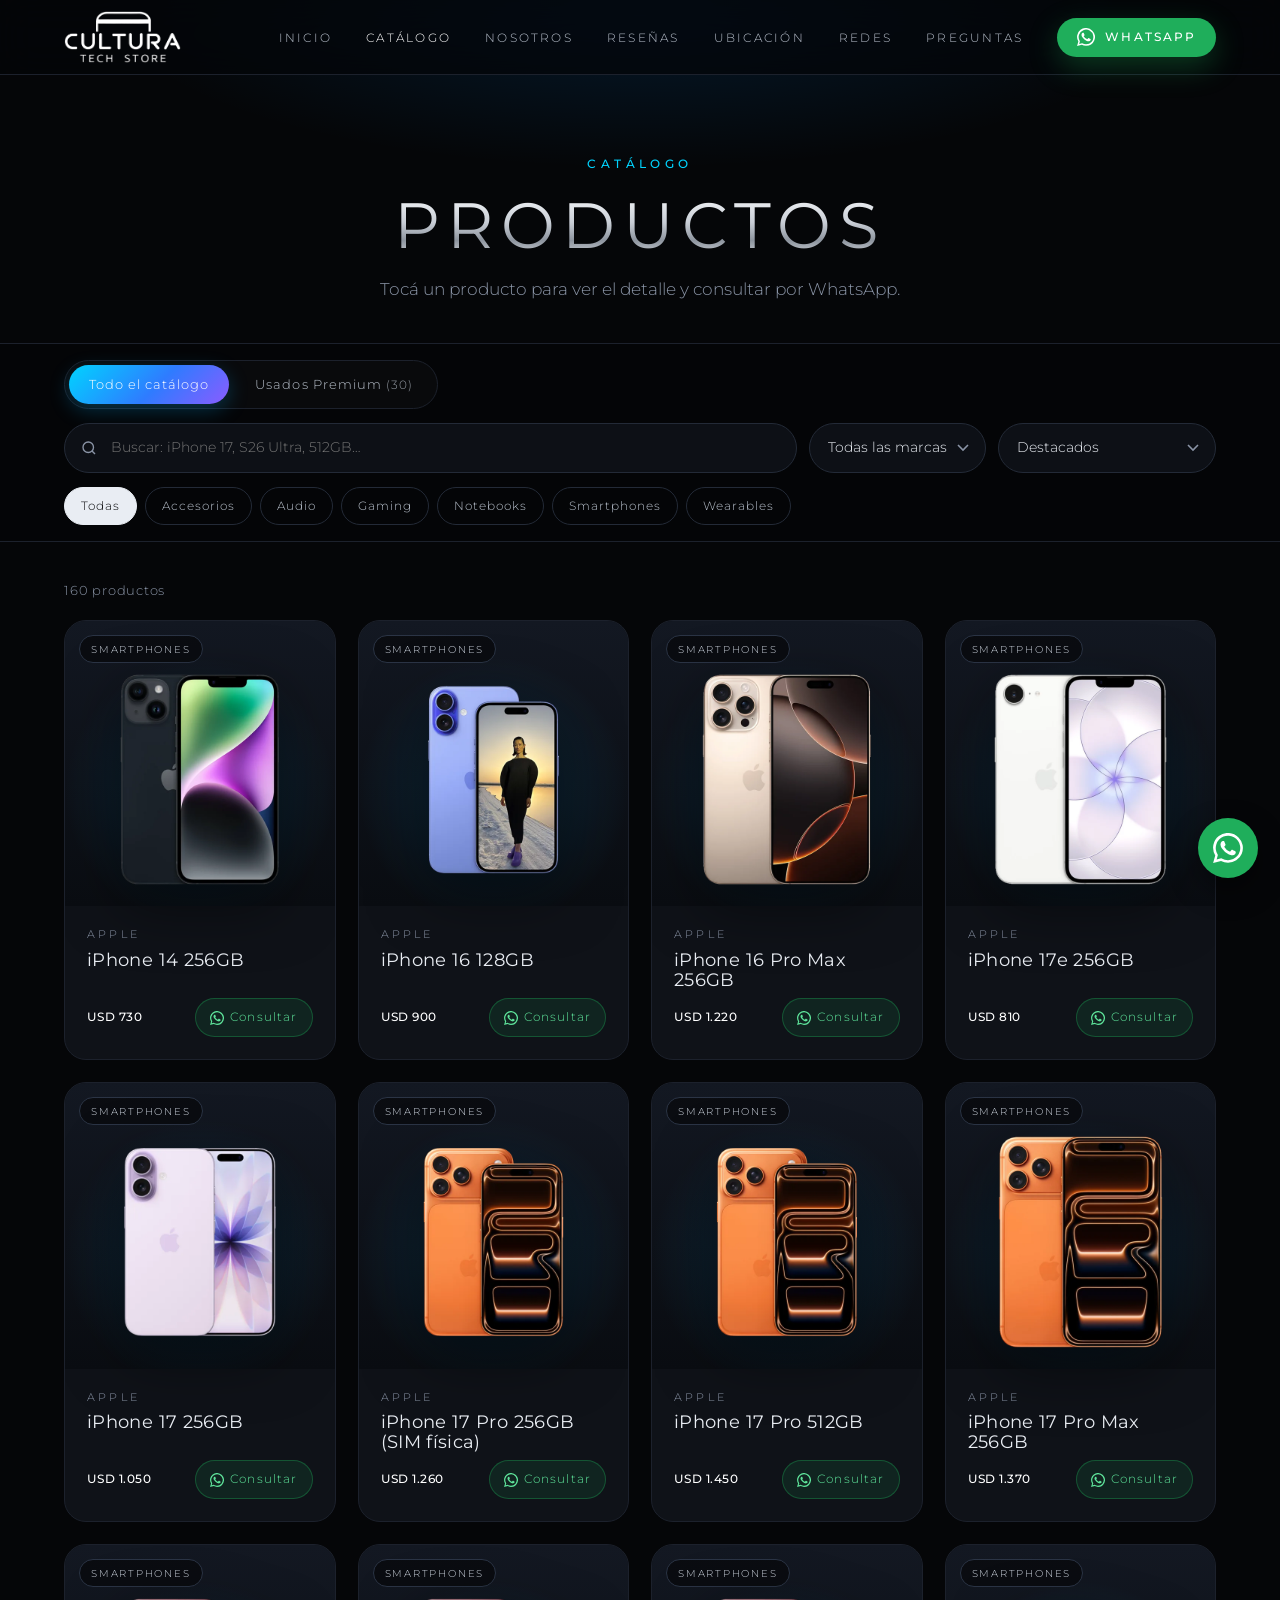
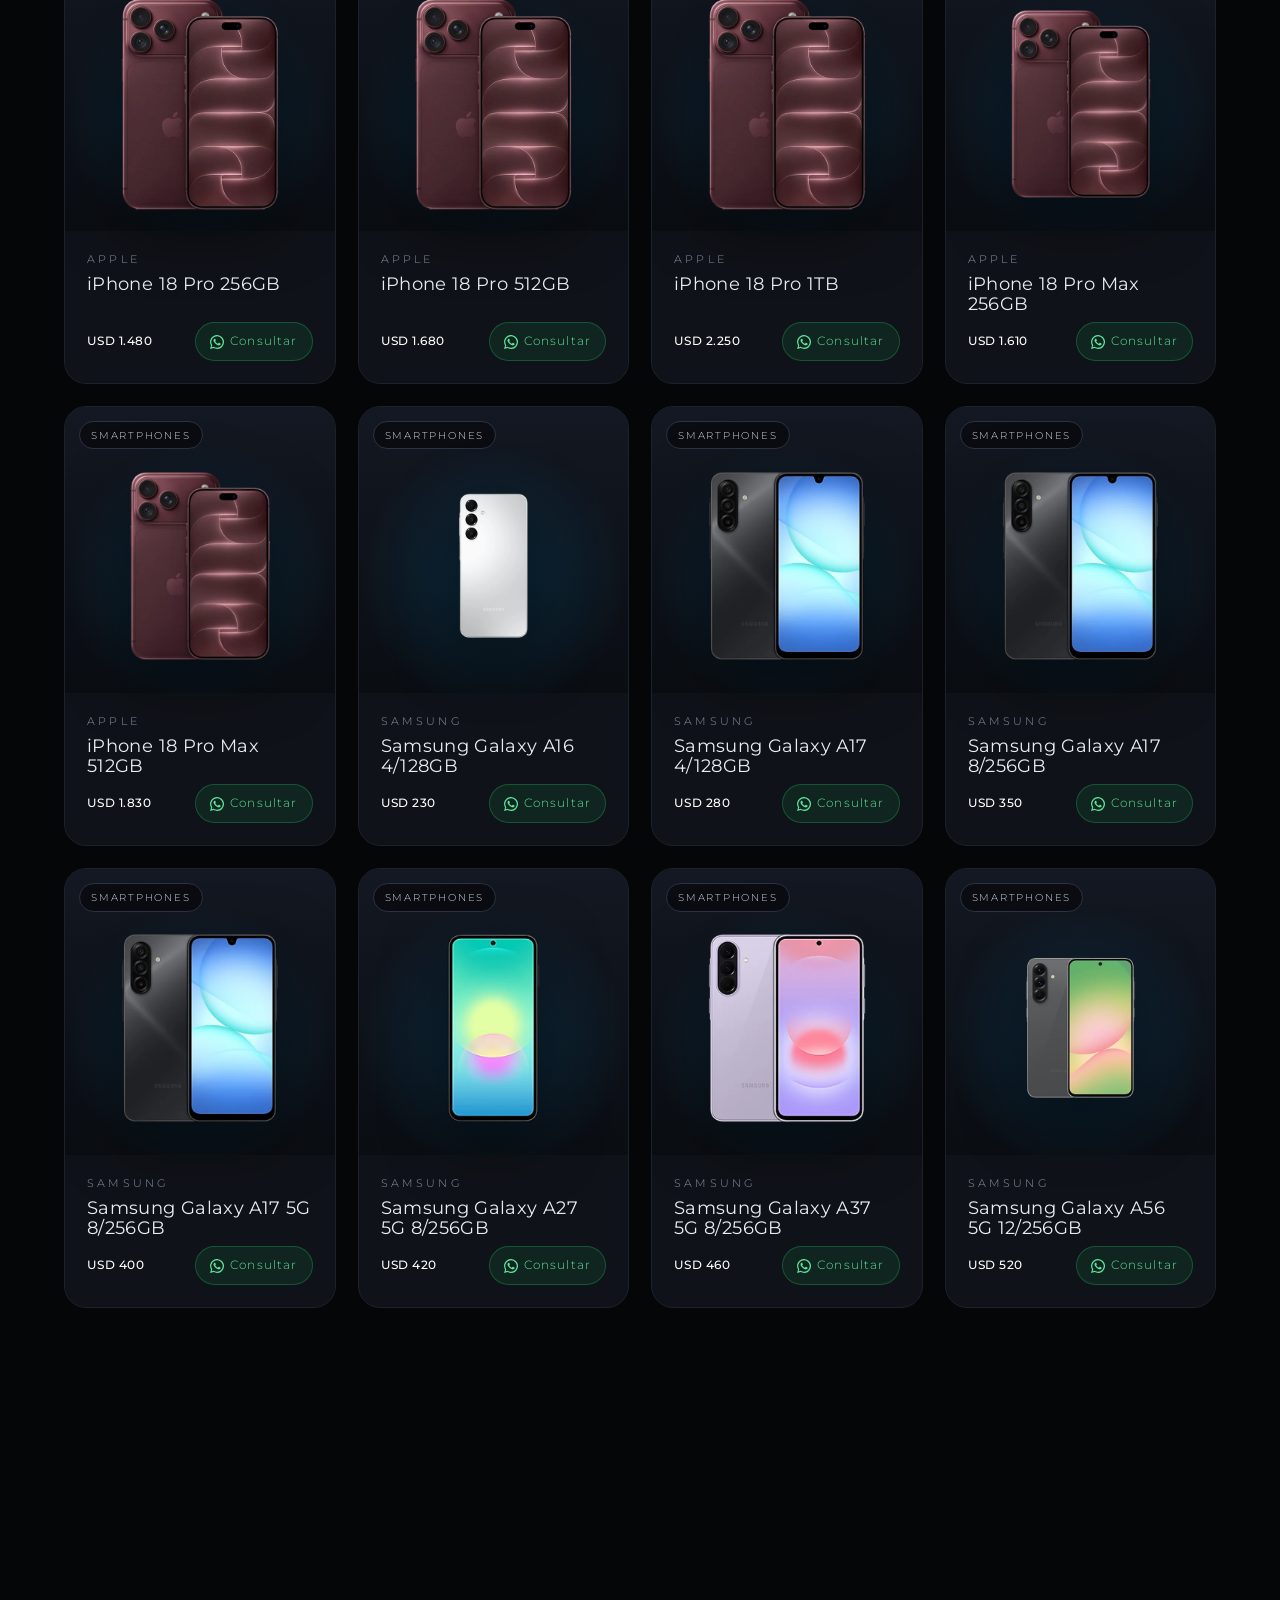
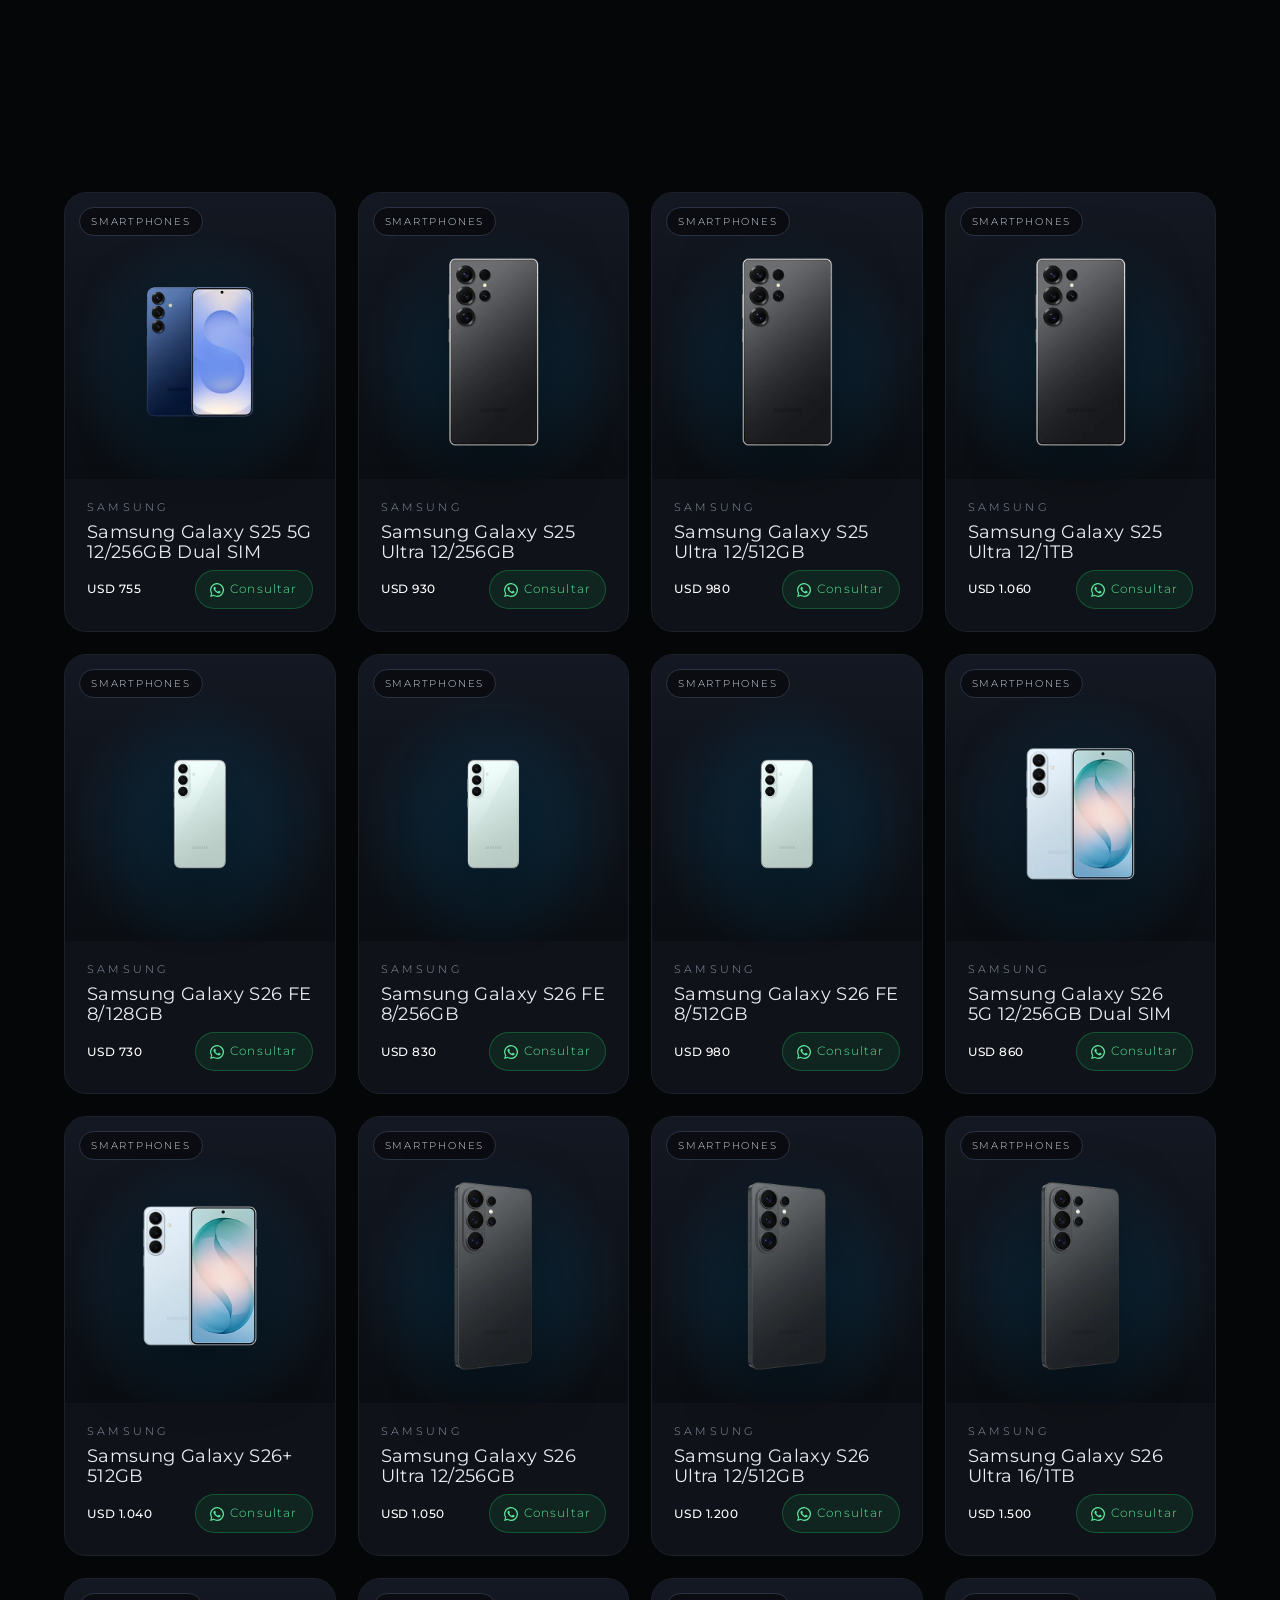
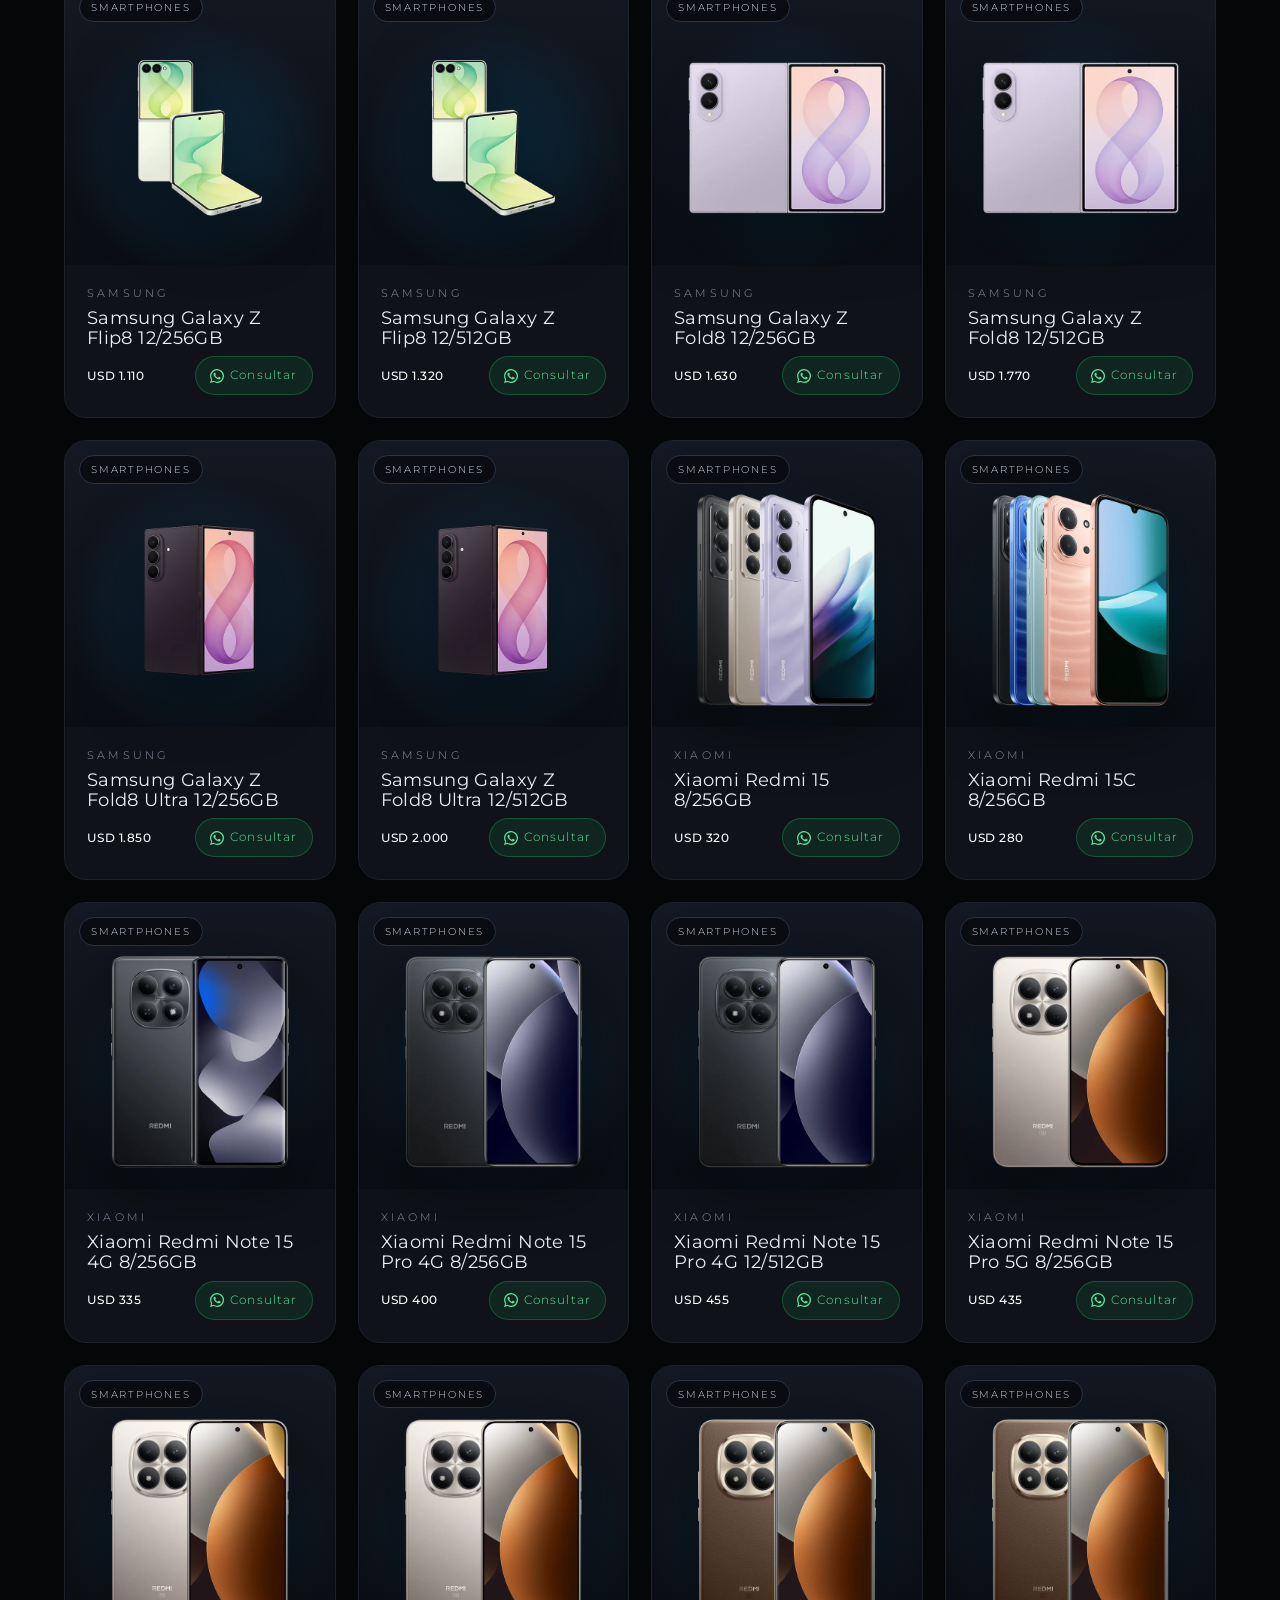
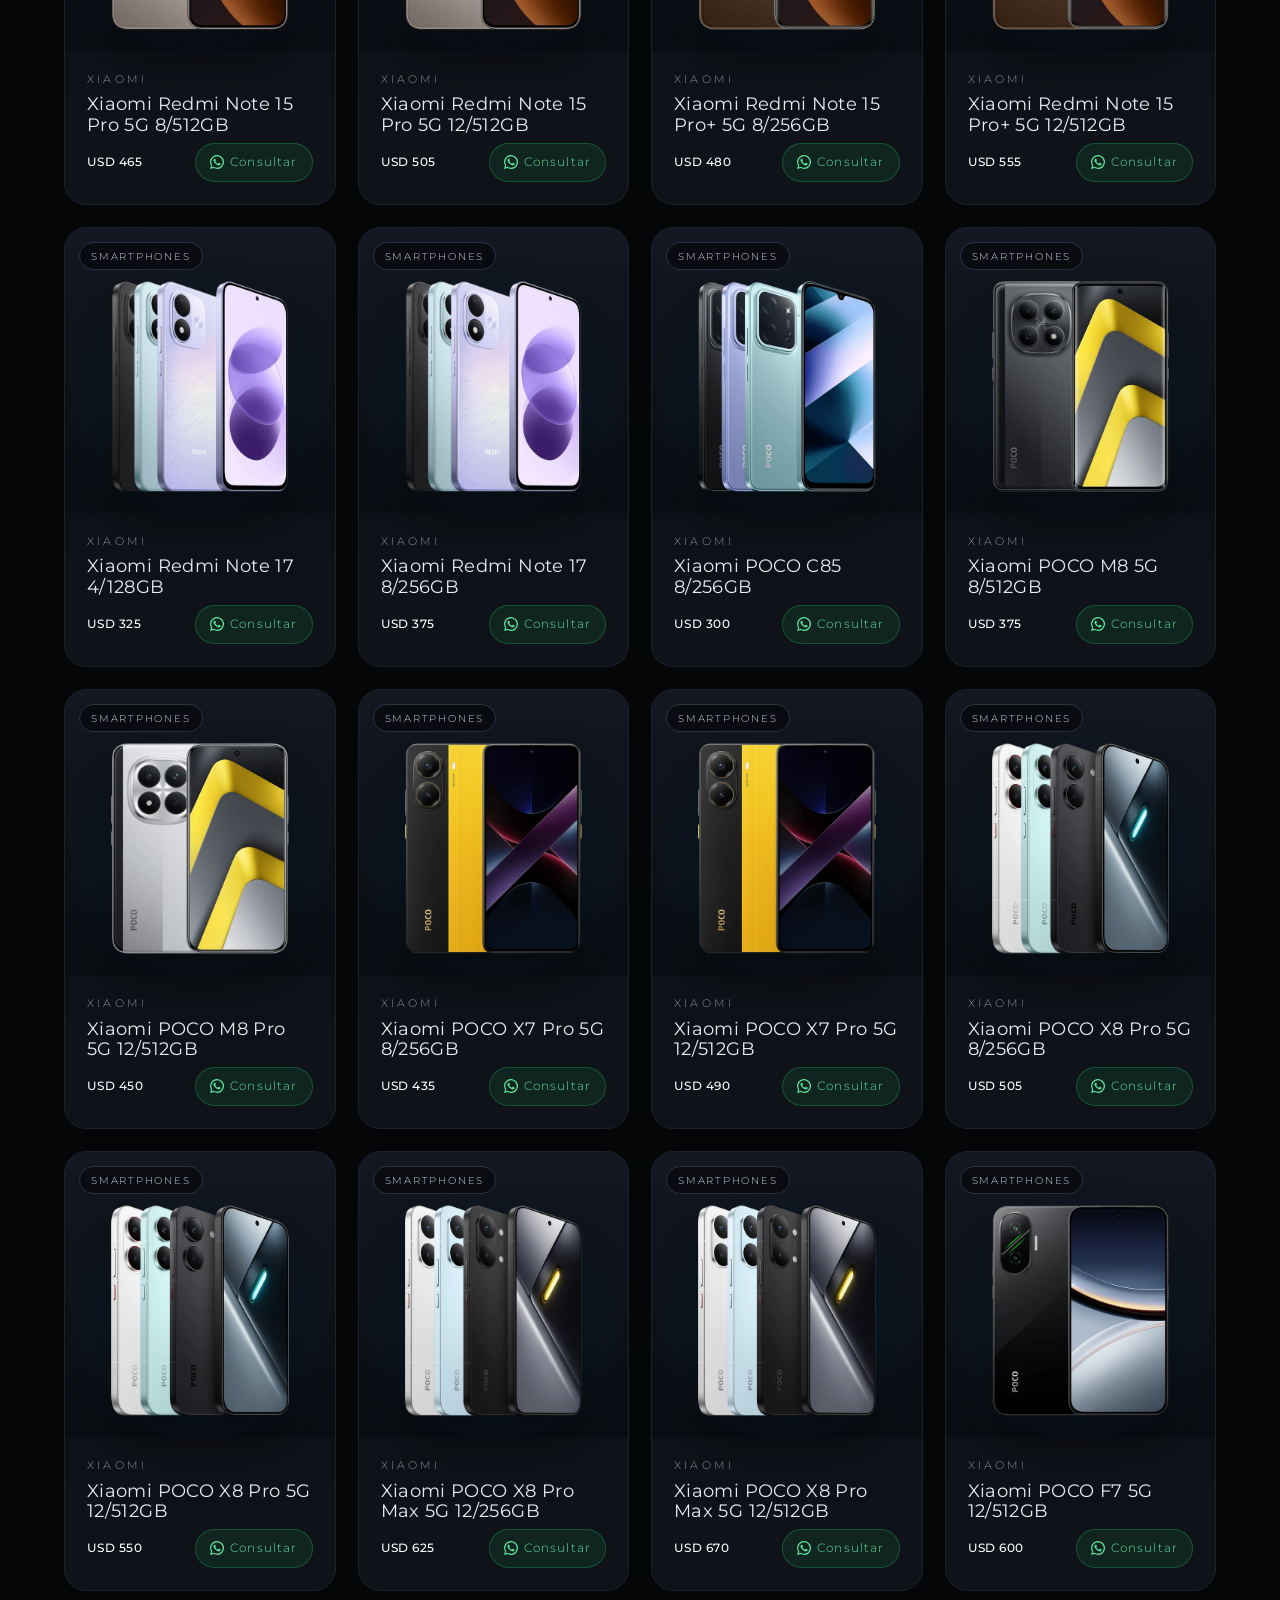
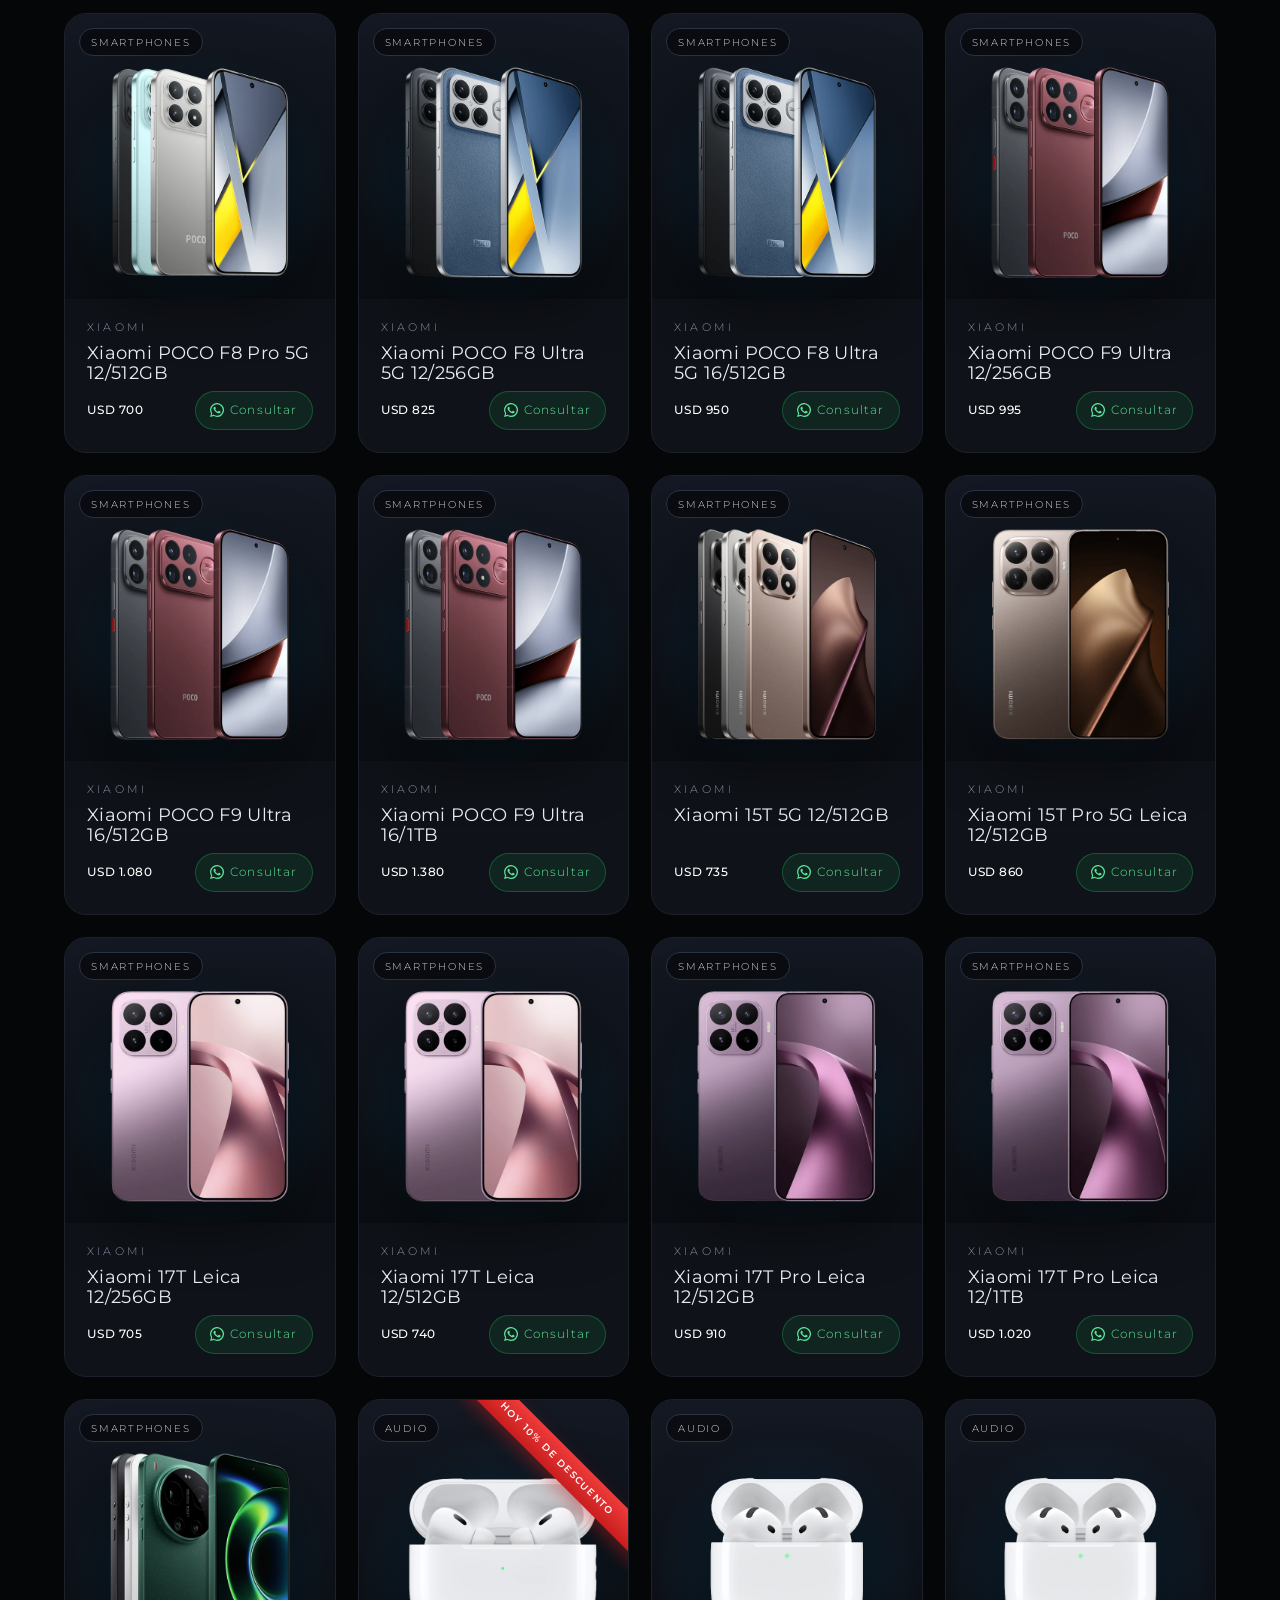
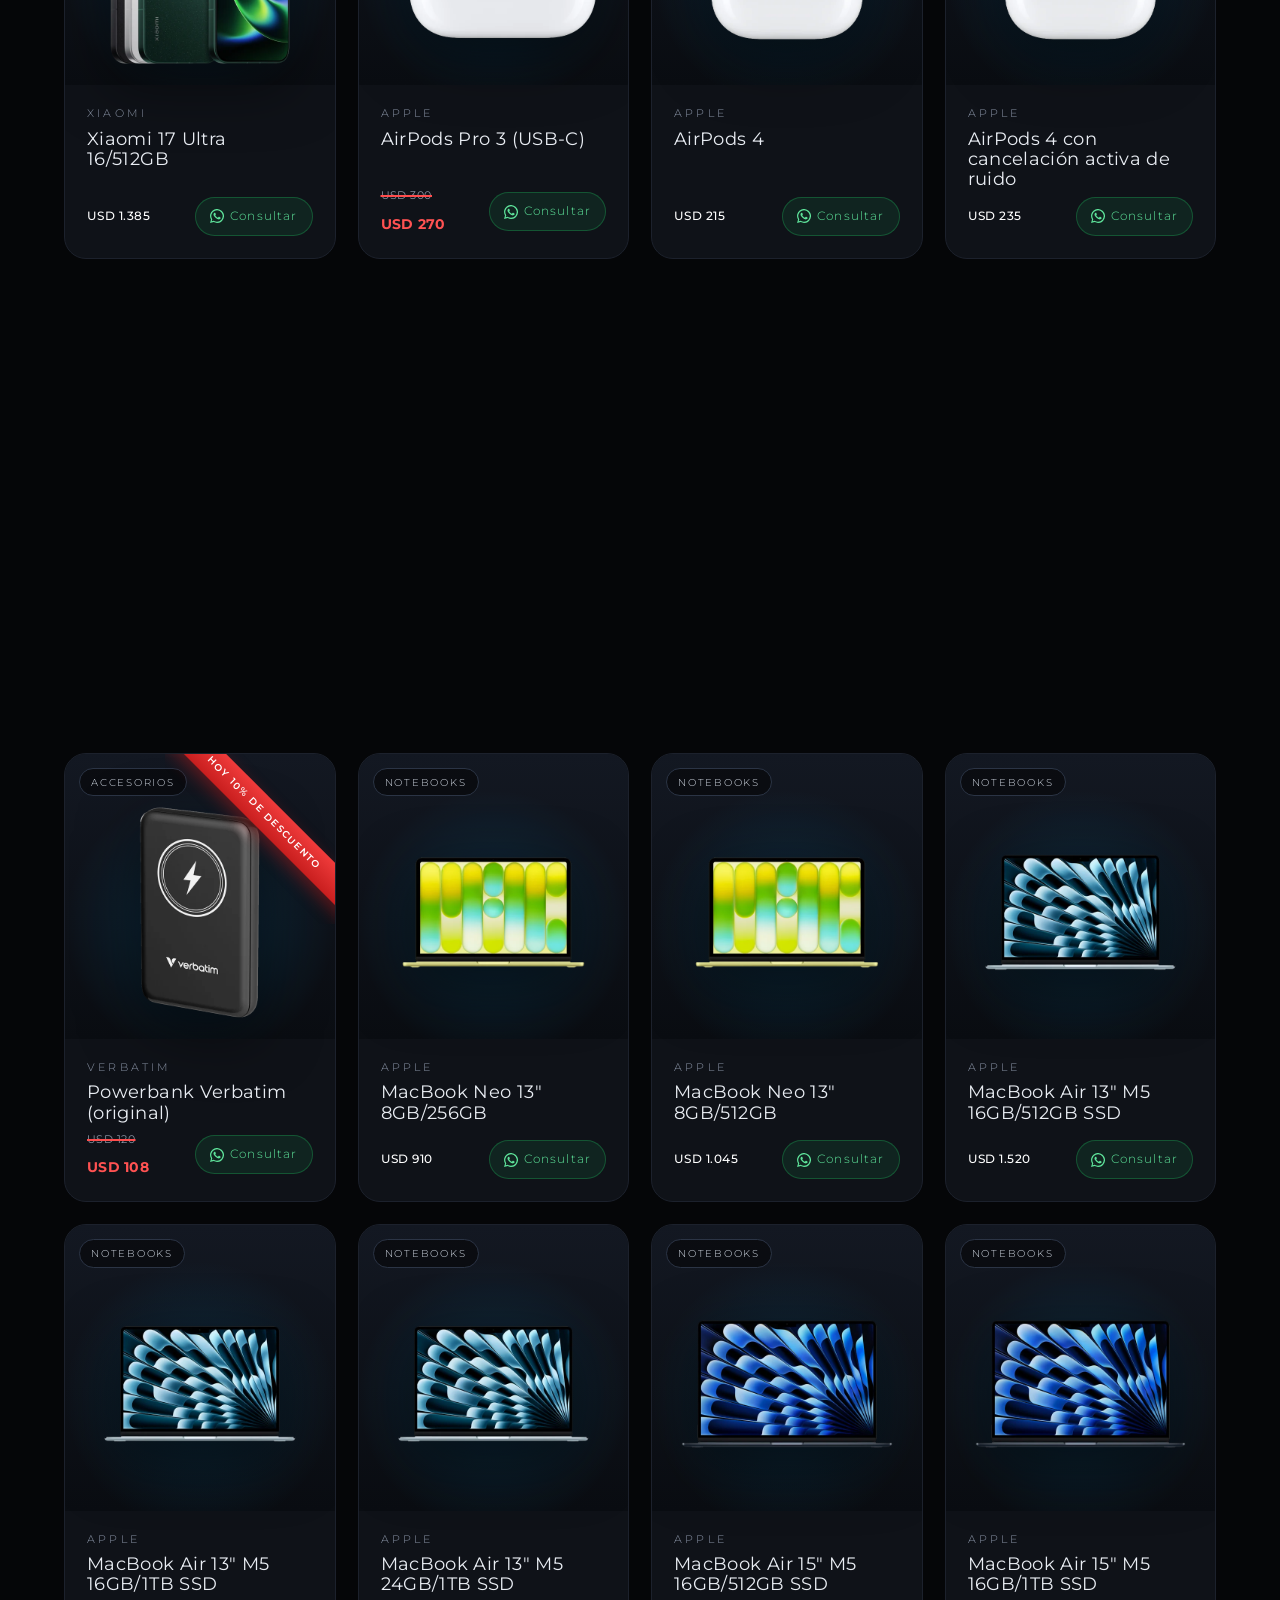
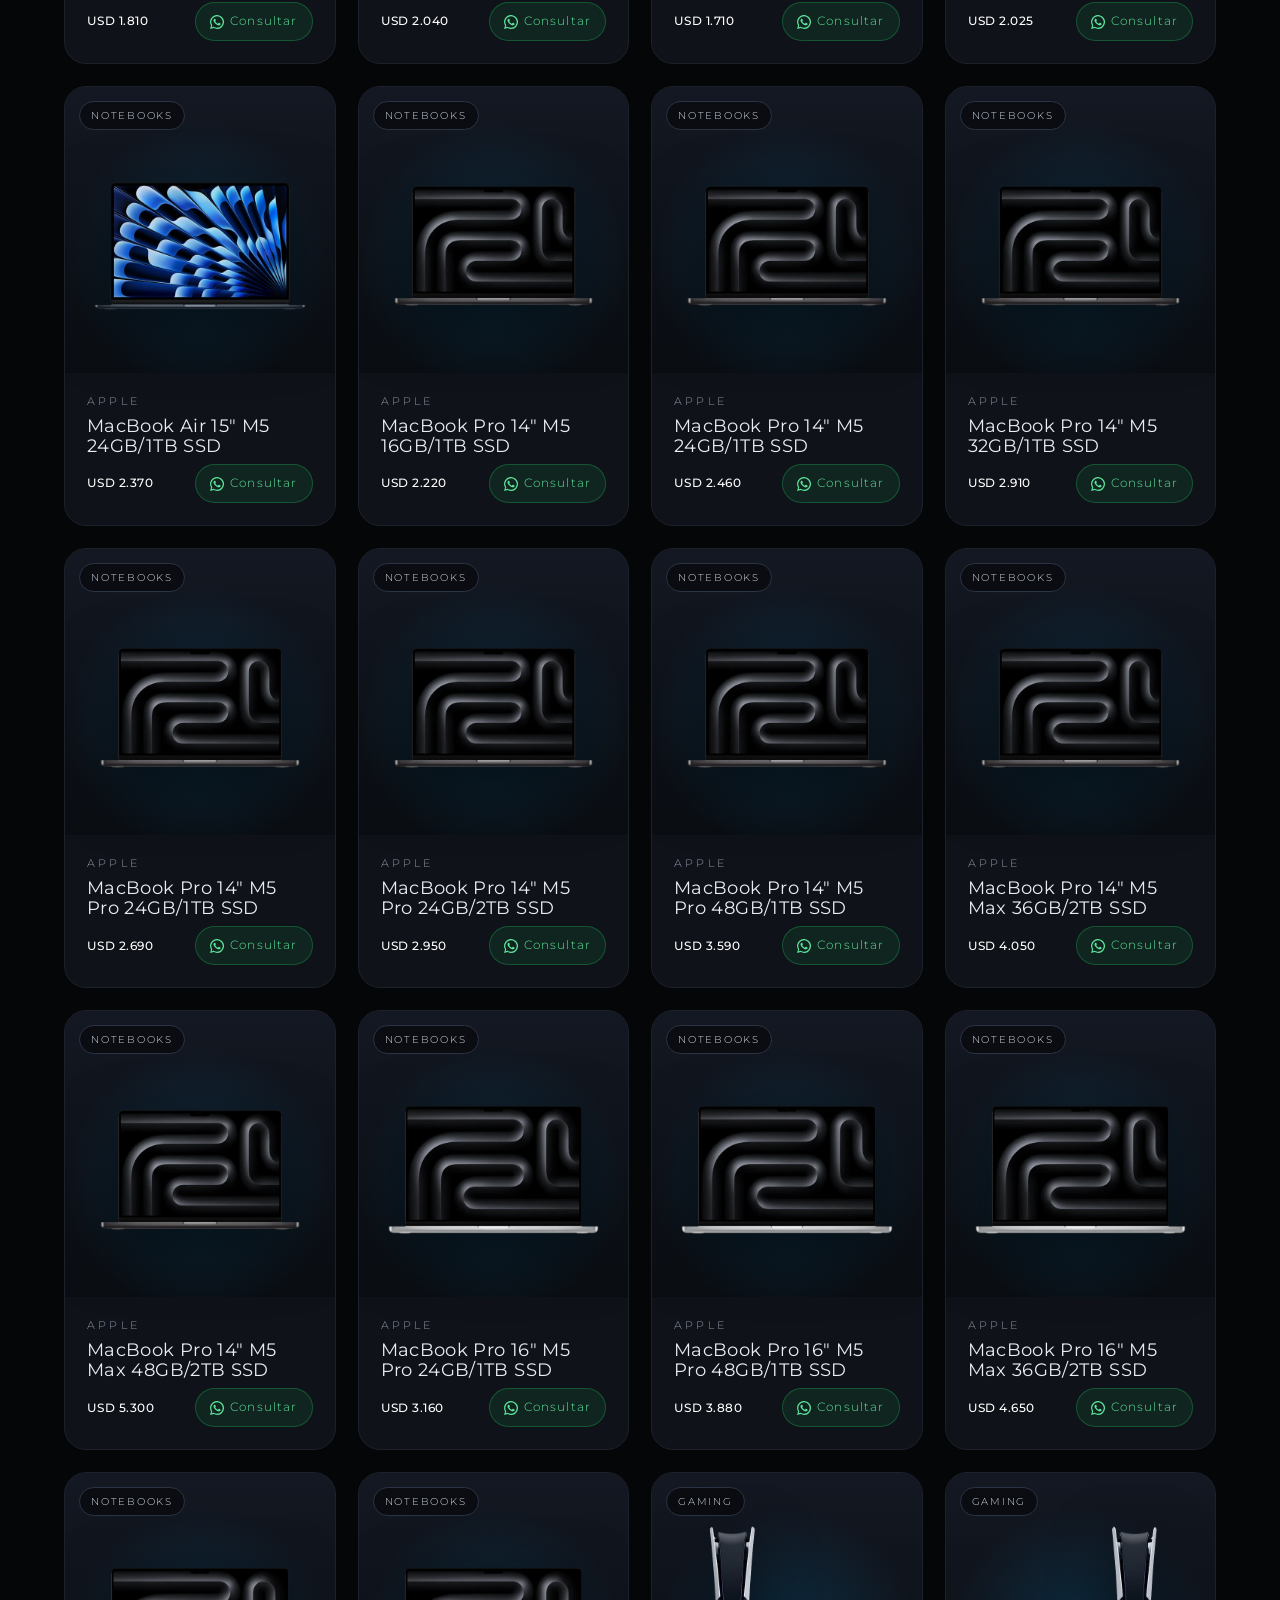
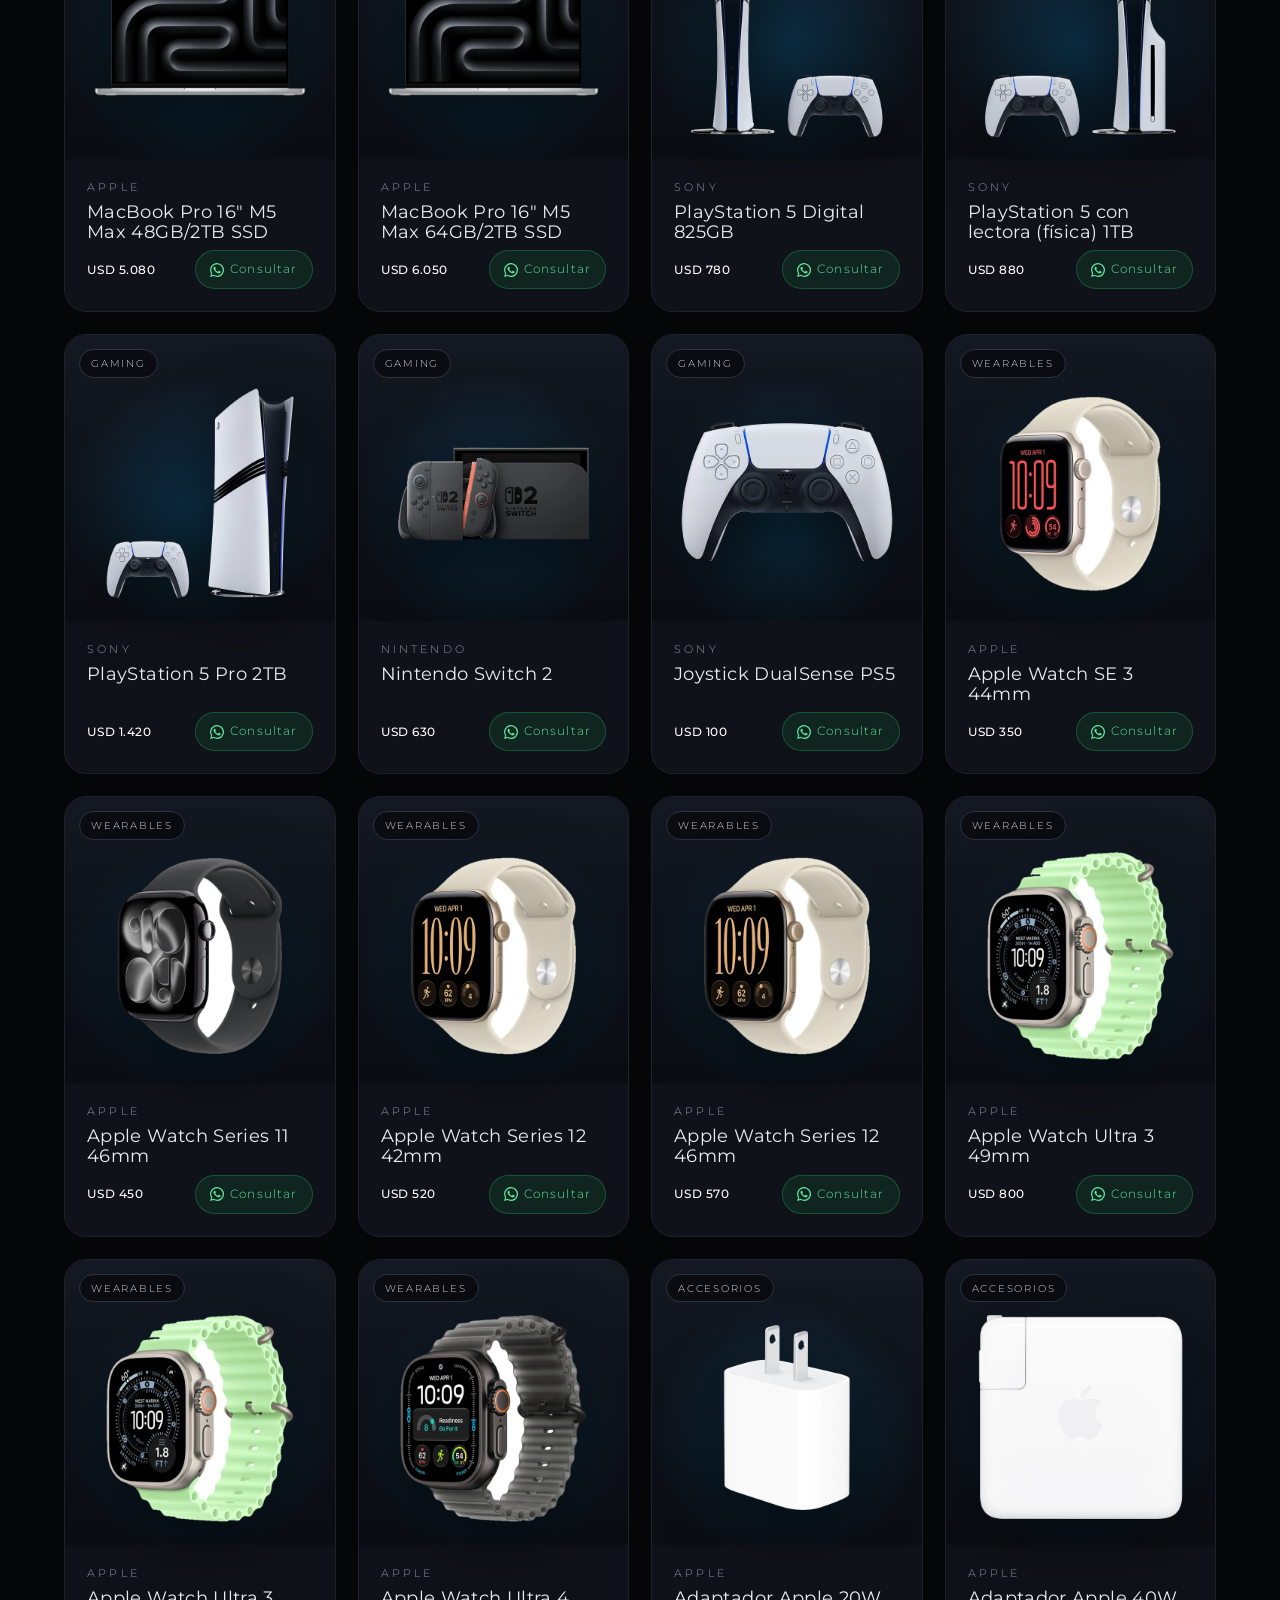
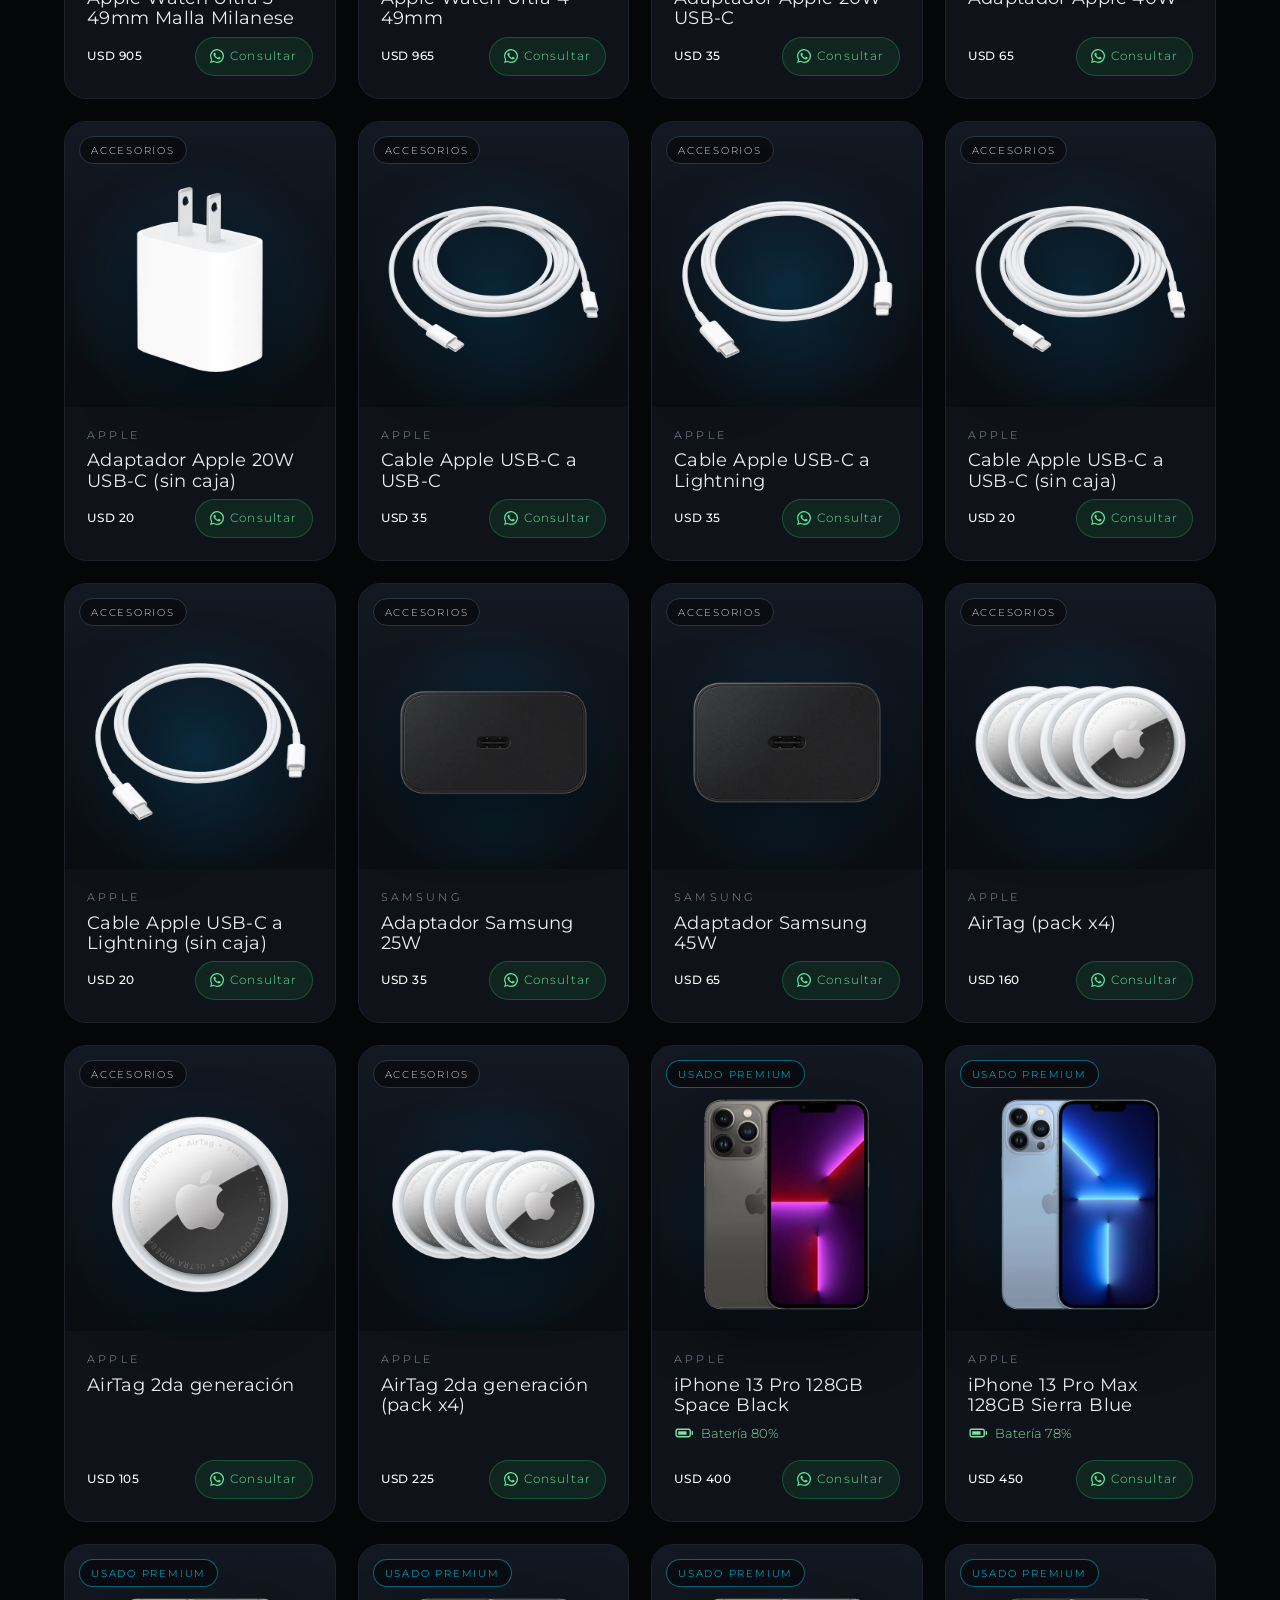
<file: catalogo.html>
<!DOCTYPE html>
<html lang="es-AR">
<head>
<meta charset="UTF-8">
<meta name="viewport" content="width=device-width, initial-scale=1">
<title>Catálogo | Cultura Tech Store</title>
<meta name="description" content="Catálogo de Cultura Tech Store: iPhone, Samsung Galaxy, Xiaomi, MacBook, AirPods, Apple Watch, consolas, accesorios e iPhone usados premium. Productos 100% originales con garantía escrita. Consultá por WhatsApp.">
<link rel="canonical" href="https://TU-DOMINIO.com/catalogo.html">
<meta name="theme-color" content="#050608">
<meta property="og:type" content="website">
<meta property="og:locale" content="es_AR">
<meta property="og:site_name" content="Cultura Tech Store">
<meta property="og:title" content="Catálogo | Cultura Tech Store">
<meta property="og:description" content="Catálogo de Cultura Tech Store: iPhone, Samsung Galaxy, Xiaomi, MacBook, AirPods, Apple Watch, consolas, accesorios e iPhone usados premium. Productos 100% originales con garantía escrita. Consultá por WhatsApp.">
<meta property="og:url" content="https://TU-DOMINIO.com/catalogo.html">
<meta property="og:image" content="https://TU-DOMINIO.com/assets/og-image.jpg">
<meta name="twitter:card" content="summary_large_image">
<link rel="icon" href="favicon.ico" sizes="16x16 32x32 48x48">
<link rel="icon" type="image/svg+xml" href="assets/favicon.svg">
<link rel="icon" type="image/png" sizes="32x32" href="assets/favicon-32.png">
<link rel="apple-touch-icon" href="assets/favicon-180.png">
<link rel="manifest" href="site.webmanifest">
<link rel="preconnect" href="https://fonts.googleapis.com"><link rel="preconnect" href="https://fonts.gstatic.com" crossorigin>
<link href="https://fonts.googleapis.com/css2?family=Montserrat:wght@200;300;400;500;600&display=swap" rel="stylesheet">
<link rel="stylesheet" href="css/styles.css">
</head>
<body><svg width="0" height="0" style="position:absolute" aria-hidden="true"><defs><linearGradient id="cg" x1="0" y1="0" x2="1" y2="1"><stop offset="0" stop-color="#00d4ff"/><stop offset="1" stop-color="#2f7bff" stop-opacity=".2"/></linearGradient><linearGradient id="ig" x1="0" y1="0" x2="1" y2="1"><stop offset="0" stop-color="#e6ebf2"/><stop offset=".5" stop-color="#00d4ff"/><stop offset="1" stop-color="#2f7bff"/></linearGradient><linearGradient id="silv" x1="0" y1="0" x2="0" y2="1"><stop offset="0" stop-color="#ffffff"/><stop offset=".5" stop-color="#c3c9d2"/><stop offset="1" stop-color="#8a919c"/></linearGradient></defs></svg>
<header><nav class="nav wrap" aria-label="Principal">
<a href="index.html" class="brand" aria-label="Cultura Tech Store - Inicio"><img class="logo logo-img" src="assets/logo-header.webp" width="572" height="255" alt="Cultura Tech Store" decoding="async"></a>
<button class="burger" aria-label="Abrir menú" aria-expanded="false"><span></span><span></span></button>
<ul class="menu">
<li><a href="index.html#inicio">Inicio</a></li>
<li><a href="catalogo.html" class="active">Catálogo</a></li>
<li><a href="index.html#nosotros">Nosotros</a></li>
<li><a href="index.html#resenas">Reseñas</a></li>
<li><a href="index.html#ubicacion">Ubicación</a></li>
<li><a href="index.html#instagram">Redes</a></li>
<li><a href="index.html#faq">Preguntas</a></li>
<li><a href="#" class="btn wa" data-wa=""><svg viewBox="0 0 24 24" aria-hidden="true" fill="currentColor"><path d="M17.5 14.4c-.3-.1-1.8-.9-2-1s-.5-.1-.7.1-.8 1-1 1.2-.4.2-.6.1a8.2 8.2 0 0 1-4.1-3.6c-.3-.5.3-.5.9-1.6.1-.2 0-.4 0-.5l-.9-2.2c-.2-.6-.5-.5-.7-.5h-.6a1.1 1.1 0 0 0-.8.4 3.4 3.4 0 0 0-1 2.5 5.9 5.9 0 0 0 1.2 3.1 13.4 13.4 0 0 0 5.2 4.6c1.9.8 2.7.9 3.6.7a3.1 3.1 0 0 0 2-1.4 2.5 2.5 0 0 0 .2-1.4c-.1-.1-.3-.2-.6-.3zM12 21.8a9.8 9.8 0 0 1-5-1.4l-.4-.2-3.7 1 1-3.6-.2-.4A9.8 9.8 0 1 1 12 21.8zm8.4-18.2A11.8 11.8 0 0 0 1.8 17.9L.1 24l6.3-1.6a11.8 11.8 0 0 0 5.6 1.4A11.8 11.8 0 0 0 20.4 3.6z"/></svg>WhatsApp</a></li>
</ul></nav></header>
<main>
<section class="page-head"><div class="wrap center"><span class="eyebrow">Catálogo</span><h1 class="silver" style="font-size:clamp(2.2rem,6vw,4rem);letter-spacing:.12em;font-weight:400">PRODUCTOS</h1><p class="lead" style="margin-top:14px">Tocá un producto para ver el detalle y consultar por WhatsApp.</p></div></section>
<div class="toolbar" id="catalogo-top"><div class="wrap"><div class="tabs" id="tabs" role="tablist" aria-label="Sección del catálogo"><button type="button" role="tab" data-s="todo" aria-selected="true" class="on">Todo el catálogo</button><button type="button" role="tab" data-s="usados-premium" aria-selected="false">Usados Premium <span class="tn" data-ucount></span></button></div><div class="tools">
<label class="search"><svg viewBox="0 0 24 24"><circle cx="11" cy="11" r="7"/><path d="M20 20l-4-4"/></svg><input id="q" type="search" placeholder="Buscar: iPhone 17, S26 Ultra, 512GB…" aria-label="Buscar productos"></label>
<select id="brand" aria-label="Filtrar por marca"></select>
<select id="sort" aria-label="Ordenar"><option value="rel">Destacados</option><option value="az">Nombre A–Z</option><option value="za">Nombre Z–A</option><option value="brand">Marca</option><option value="pasc">Precio: menor a mayor</option><option value="pdesc">Precio: mayor a menor</option></select>
</div><div class="chips" id="cats" role="group" aria-label="Categorías"></div></div></div>
<section style="padding-top:10px"><div class="wrap"><div class="uphead" id="usados-premium" hidden><span class="eyebrow">Usados Premium</span><h2>Stock de <span class="grad">iPhone usados premium</span></h2></div><div class="count" id="count" aria-live="polite"></div><div class="grid" id="grid"></div>
<p class="disclaimer">Precios de referencia expresados en USD o pesos argentinos ($), sujetos a stock. Pesos sujetos a cotización vigente al día de entrega del equipo. Confirmá el precio final por WhatsApp.</p>
<div class="empty" id="empty"><p>No encontramos productos con esos filtros.</p><p style="margin:18px 0"><button class="btn ghost" id="reset">Limpiar filtros</button></p><p>¿Buscás algo que no está? <a href="#" data-wa="¡Hola Cultura Tech! Estoy buscando un producto que no vi en el catálogo:" style="color:var(--c1)">Consultanos por WhatsApp</a></p></div>
</div></section></main>
<script src="js/catalog.js"></script>
<footer><div class="wrap"><div class="fgrid">
<div><a href="index.html" class="brand" aria-label="Cultura Tech Store"><img class="logo flogo logo-img" src="assets/logo-header.webp" width="572" height="255" alt="Cultura Tech Store" decoding="async"></a>
<p style="color:var(--mut);font-size:.9rem;margin-top:18px;max-width:340px">Tecnología 100% original con atención personalizada en Morón, Buenos Aires.</p>
<div class="socials" data-socials></div></div>
<div><h4>Tienda</h4><ul><li><a href="catalogo.html">Catálogo completo</a></li><li><a href="catalogo.html?cat=Smartphones">Smartphones</a></li><li><a href="catalogo.html?cat=Wearables">Wearables</a></li><li><a href="catalogo.html?cat=Gaming">Gaming</a></li><li><a href="catalogo.html?cat=Accesorios">Accesorios</a></li><li><a href="catalogo.html?seccion=usados-premium#usados-premium">Usados Premium</a></li></ul></div>
<div><h4>Contacto</h4><ul><li><a href="#" data-wa=""><span data-cfg="whatsappDisplay"></span></a></li><li data-optional><a href="#" data-mail><span data-cfg="email"></span></a></li><li>Almirante Brown 971, Morón</li><li data-optional><span data-cfg="hours"></span></li></ul></div>
</div><div class="fbottom"><span>© <span class="year"></span> Cultura Tech Store. Todos los derechos reservados.</span><span>Morón · Buenos Aires · Argentina</span></div></div></footer>
<a class="fab" href="#" data-wa="" aria-label="Escribinos por WhatsApp"><svg viewBox="0 0 24 24" aria-hidden="true" fill="currentColor"><path d="M17.5 14.4c-.3-.1-1.8-.9-2-1s-.5-.1-.7.1-.8 1-1 1.2-.4.2-.6.1a8.2 8.2 0 0 1-4.1-3.6c-.3-.5.3-.5.9-1.6.1-.2 0-.4 0-.5l-.9-2.2c-.2-.6-.5-.5-.7-.5h-.6a1.1 1.1 0 0 0-.8.4 3.4 3.4 0 0 0-1 2.5 5.9 5.9 0 0 0 1.2 3.1 13.4 13.4 0 0 0 5.2 4.6c1.9.8 2.7.9 3.6.7a3.1 3.1 0 0 0 2-1.4 2.5 2.5 0 0 0 .2-1.4c-.1-.1-.3-.2-.6-.3zM12 21.8a9.8 9.8 0 0 1-5-1.4l-.4-.2-3.7 1 1-3.6-.2-.4A9.8 9.8 0 1 1 12 21.8zm8.4-18.2A11.8 11.8 0 0 0 1.8 17.9L.1 24l6.3-1.6a11.8 11.8 0 0 0 5.6 1.4A11.8 11.8 0 0 0 20.4 3.6z"/></svg></a>
<div class="modal" id="modal" role="dialog" aria-modal="true" aria-label="Detalle del producto"><div class="mbox"></div></div>
<script src="js/config.js"></script><script src="data/products.js"></script><script src="js/sheet.js"></script><script src="js/photos.js"></script><script src="js/reviews.js"></script><script src="js/main.js"></script><script src="js/social.js"></script><script src="js/cyber.js"></script>
</body>
</html>
</file>
<file: css/styles.css>
:root{--bg:#050608;--bg2:#0b0d12;--card:#0f1218;--line:#1c212c;--txt:#e9edf3;--mut:#8a94a6;--silver:linear-gradient(180deg,#fafbfc 0%,#c9ced6 45%,#8d949e 70%,#e3e6ea 100%);--c1:#00d4ff;--c2:#2f7bff;--c3:#8a5cff;--g:linear-gradient(135deg,var(--c1),var(--c2) 55%,var(--c3));--r:22px;--f:"Montserrat",system-ui,-apple-system,"Segoe UI",Roboto,sans-serif}
*{box-sizing:border-box;margin:0;padding:0}html{scroll-behavior:smooth}
body{font-family:var(--f);font-weight:300;background:var(--bg);color:var(--txt);line-height:1.65;-webkit-font-smoothing:antialiased;overflow-x:hidden}
a{color:inherit;text-decoration:none}img{max-width:100%;display:block}button{font:inherit;cursor:pointer}
.wrap{max-width:1200px;margin:auto;padding:0 24px}
.silver{background:var(--silver);-webkit-background-clip:text;background-clip:text;color:transparent}
.grad{background:var(--g);-webkit-background-clip:text;background-clip:text;color:transparent}
.eyebrow{display:inline-block;font-size:.72rem;letter-spacing:.38em;text-transform:uppercase;color:var(--c1);font-weight:500;margin-bottom:16px}
h1,h2,h3{font-weight:300;letter-spacing:.02em;line-height:1.12}
h2{font-size:clamp(1.9rem,4vw,3rem);margin-bottom:14px}.lead{color:var(--mut);font-size:1.05rem;max-width:620px}
.center{text-align:center}.center .lead{margin:auto}
section{padding:110px 0;position:relative}
.btn{display:inline-flex;align-items:center;gap:10px;padding:15px 30px;border-radius:999px;font-weight:500;font-size:.9rem;letter-spacing:.08em;background:var(--g);color:#fff;border:0;box-shadow:0 10px 35px rgba(0,180,255,.28);transition:transform .25s,box-shadow .25s}
.btn:hover{transform:translateY(-2px);box-shadow:0 14px 45px rgba(0,180,255,.42)}
.btn.ghost{background:rgba(255,255,255,.03);border:1px solid #2a3140;box-shadow:none;color:var(--txt)}.btn.ghost:hover{border-color:var(--c1)}
.btn.wa{background:#1fae5b;box-shadow:0 10px 30px rgba(31,174,91,.3)}
.btn svg{width:18px;height:18px}
/* header */
header{position:fixed;inset:0 0 auto;z-index:50;transition:background .3s,border-color .3s;border-bottom:1px solid transparent}
header.scrolled{background:rgba(5,6,8,.78);backdrop-filter:saturate(160%) blur(18px);-webkit-backdrop-filter:saturate(160%) blur(18px);border-color:var(--line)}
.nav{display:flex;align-items:center;justify-content:space-between;height:74px}
.brand{display:flex;flex-direction:column;line-height:1}
.brand b{font-weight:500;font-size:1.15rem;letter-spacing:.32em}.brand small{font-size:.55rem;letter-spacing:.62em;color:var(--mut);margin-top:5px}
.menu{display:flex;gap:34px;list-style:none;align-items:center}
.menu a{font-size:.78rem;letter-spacing:.18em;text-transform:uppercase;color:#b8c0cc;transition:color .2s}.menu a:hover,.menu a.active{color:#fff}
.menu .btn{padding:10px 20px;font-size:.72rem;color:#fff}
.burger{display:none;background:none;border:0;width:40px;height:40px;position:relative}
.burger span{position:absolute;left:9px;right:9px;height:1.5px;background:#fff;transition:.3s}.burger span:nth-child(1){top:14px}.burger span:nth-child(2){top:24px}
.burger.open span:nth-child(1){top:19px;transform:rotate(45deg)}.burger.open span:nth-child(2){top:19px;transform:rotate(-45deg)}
/* hero */
.hero{min-height:100vh;display:flex;align-items:center;padding:140px 0 90px;overflow:hidden;background:radial-gradient(ellipse 60% 50% at 50% 38%,rgba(0,140,255,.16),transparent 70%),var(--bg)}
.circuit{position:absolute;pointer-events:none;opacity:.85}.circuit path{fill:none;stroke:url(#cg);stroke-width:1.4;stroke-linecap:round}
.circuit circle{fill:none;stroke:var(--c1);stroke-width:1.4}.circuit .dot{fill:var(--c1);stroke:none;filter:drop-shadow(0 0 6px var(--c1))}
.circuit .flow{stroke-dasharray:6 200;animation:flow 5s linear infinite;stroke:#bff4ff;stroke-width:2}
@keyframes flow{to{stroke-dashoffset:-206}}
.c-tr{top:60px;right:-20px;width:min(420px,45vw)}.c-bl{bottom:0;left:-20px;width:min(420px,45vw);transform:rotate(180deg)}
.hero-inner{position:relative;z-index:2;text-align:center;margin:auto}
.arch{width:150px;height:46px;margin:0 auto 26px;border:3px solid #cfd4db;border-bottom:0;border-radius:40px 40px 0 0;position:relative}
.arch::after{content:"";position:absolute;left:6px;right:6px;bottom:0;height:2px;background:var(--c1);box-shadow:0 0 14px var(--c1),0 0 30px var(--c2)}
.hero h1{font-size:clamp(2.8rem,9vw,6.4rem);font-weight:500;letter-spacing:.14em}
.hero .sub{display:block;font-size:clamp(.85rem,2vw,1.35rem);letter-spacing:.7em;font-weight:300;color:#c5cad2;margin:10px 0 34px;padding-left:.7em}
.hero p{color:var(--mut);max-width:660px;margin:0 auto 40px;font-size:1.05rem}
.hero .ctas{display:flex;gap:14px;justify-content:center;flex-wrap:wrap}
.scroll-cue{position:absolute;bottom:28px;left:50%;transform:translateX(-50%);width:22px;height:36px;border:1px solid #3a4352;border-radius:12px}
.scroll-cue::after{content:"";position:absolute;top:7px;left:50%;width:2px;height:7px;margin-left:-1px;background:var(--c1);border-radius:2px;animation:cue 1.8s infinite}
@keyframes cue{to{transform:translateY(12px);opacity:0}}
/* marquee brands */
.brands{padding:70px 0;border-top:1px solid var(--line);border-bottom:1px solid var(--line);background:var(--bg2)}
.brand-grid{display:grid;grid-template-columns:repeat(4,1fr);gap:18px;margin-top:40px}
.bcard{border:1px solid var(--line);border-radius:var(--r);padding:34px 24px;text-align:center;background:linear-gradient(180deg,#0f131a,#0a0c10);transition:.35s;position:relative;overflow:hidden}
.bcard::before{content:"";position:absolute;inset:auto 20% 0;height:1px;background:var(--g);opacity:0;transition:.35s}
.bcard:hover{transform:translateY(-6px);border-color:#2a3242}.bcard:hover::before{opacity:1;box-shadow:0 0 20px var(--c1)}
.bcard .bn{font-size:1.4rem;letter-spacing:.24em;font-weight:500}.bcard small{display:block;color:var(--mut);font-size:.8rem;margin-top:8px;letter-spacing:.06em}
/* products */
.grid{display:grid;grid-template-columns:repeat(auto-fill,minmax(250px,1fr));gap:22px}
.pcard{background:var(--card);border:1px solid var(--line);border-radius:var(--r);overflow:hidden;display:flex;flex-direction:column;transition:transform .35s,border-color .35s,box-shadow .35s;cursor:pointer}
.pcard:hover{transform:translateY(-6px);border-color:#2b3445;box-shadow:0 25px 60px rgba(0,0,0,.5),0 0 0 1px rgba(0,212,255,.08)}
.pimg{aspect-ratio:4/3;display:grid;place-items:center;position:relative;background:radial-gradient(circle at 50% 60%,rgba(0,170,255,.18),transparent 62%),linear-gradient(180deg,#131822,#0a0d12)}
.pimg svg{width:34%;stroke:url(#ig);fill:none;stroke-width:1.1;filter:drop-shadow(0 0 12px rgba(0,200,255,.35))}
.pimg img{width:100%;height:100%;object-fit:contain;padding:20px}
.badge{position:absolute;top:14px;left:14px;font-size:.62rem;letter-spacing:.18em;text-transform:uppercase;padding:5px 11px;border-radius:999px;border:1px solid #2b3445;background:rgba(5,6,8,.6);color:#cfd6e0}
.badge.semi{border-color:rgba(0,212,255,.45);color:var(--c1)}
.pbody{padding:20px 22px 22px;display:flex;flex-direction:column;flex:1}
.pbrand{font-size:.66rem;letter-spacing:.3em;text-transform:uppercase;color:var(--mut)}
.pbody h3{font-size:1.12rem;font-weight:400;margin:6px 0 8px}
.pvars{font-size:.8rem;color:var(--mut);margin-bottom:16px}
.pact{margin-top:auto;display:flex;justify-content:space-between;align-items:center;gap:10px}
.pprice{font-size:.8rem;color:#c5cbd5;letter-spacing:.04em}
.mini{font-size:.72rem;letter-spacing:.1em;padding:9px 14px;border-radius:999px;background:rgba(31,174,91,.12);color:#5ee39a;border:1px solid rgba(31,174,91,.35);display:inline-flex;gap:6px;align-items:center;transition:.2s}
.mini:hover{background:#1fae5b;color:#fff}.mini svg{width:14px;height:14px}
/* benefits */
.bens{display:grid;grid-template-columns:repeat(4,1fr);gap:20px;margin-top:56px}
.ben{padding:34px 28px;border-radius:var(--r);border:1px solid var(--line);background:var(--card)}
.ben .ic{width:52px;height:52px;border-radius:15px;display:grid;place-items:center;border:1px solid rgba(0,212,255,.35);background:rgba(0,212,255,.06);margin-bottom:22px}
.ben .ic svg{width:24px;stroke:var(--c1);fill:none;stroke-width:1.5}
.ben h3{font-size:1.05rem;font-weight:500;margin-bottom:8px;letter-spacing:.03em}.ben p{color:var(--mut);font-size:.9rem}
/* about */
.about{display:grid;grid-template-columns:1fr 1fr;gap:70px;align-items:center}
.about .logo-frame{border-radius:28px;overflow:hidden;border:1px solid var(--line);box-shadow:0 40px 100px rgba(0,120,255,.15)}
.stats{display:flex;gap:40px;margin-top:34px;flex-wrap:wrap}.stats b{display:block;font-size:1.8rem;font-weight:400}.stats span{color:var(--mut);font-size:.8rem;letter-spacing:.1em}
/* location / contact */
.loc{display:grid;grid-template-columns:1fr 1.4fr;gap:28px;margin-top:50px}
.info{display:flex;flex-direction:column;gap:14px}
.irow{display:flex;gap:16px;align-items:flex-start;padding:22px;border-radius:18px;border:1px solid var(--line);background:var(--card);transition:.25s}
a.irow:hover{border-color:#2b3445}
.irow svg{width:22px;flex:none;stroke:var(--c1);fill:none;stroke-width:1.5;margin-top:2px}
.irow small{display:block;font-size:.66rem;letter-spacing:.28em;text-transform:uppercase;color:var(--mut);margin-bottom:3px}
.map{border-radius:var(--r);overflow:hidden;border:1px solid var(--line);min-height:380px;background:#0b0d12}
.map iframe{width:100%;height:100%;min-height:380px;border:0;filter:invert(.9) hue-rotate(180deg) saturate(.6) contrast(.9)}
.cta-band{margin-top:0;text-align:center;border-radius:30px;padding:80px 30px;border:1px solid var(--line);background:radial-gradient(ellipse at 50% 0%,rgba(0,170,255,.22),transparent 60%),var(--card);position:relative;overflow:hidden}
.cta-band .ctas{display:flex;gap:14px;justify-content:center;flex-wrap:wrap;margin-top:30px}
/* footer */
footer{border-top:1px solid var(--line);padding:60px 0 30px;background:var(--bg2)}
.fgrid{display:grid;grid-template-columns:1.4fr 1fr 1fr;gap:40px}
footer h4{font-size:.7rem;letter-spacing:.3em;text-transform:uppercase;color:var(--mut);font-weight:500;margin-bottom:16px}
footer ul{list-style:none;display:grid;gap:9px;font-size:.9rem;color:#b8c0cc}footer ul a:hover{color:var(--c1)}
.fbottom{margin-top:44px;padding-top:24px;border-top:1px solid var(--line);display:flex;justify-content:space-between;color:var(--mut);font-size:.78rem;flex-wrap:wrap;gap:10px}
.social{display:inline-flex;gap:10px;align-items:center;margin-top:18px;padding:10px 16px;border:1px solid var(--line);border-radius:999px;font-size:.85rem}.social:hover{border-color:var(--c1)}.social svg{width:18px;stroke:currentColor;fill:none;stroke-width:1.6}
.fab{position:fixed;right:22px;bottom:22px;width:60px;height:60px;border-radius:50%;background:#1fae5b;display:grid;place-items:center;z-index:60;box-shadow:0 12px 30px rgba(0,0,0,.45);transition:transform .25s}
.fab:hover{transform:scale(1.07)}.fab svg{width:30px;fill:#fff}
/* catalog page */
.page-head{padding:150px 0 40px;background:radial-gradient(ellipse 60% 70% at 50% 0%,rgba(0,140,255,.15),transparent 70%)}
.toolbar{position:sticky;top:74px;z-index:20;background:rgba(5,6,8,.85);backdrop-filter:blur(16px);-webkit-backdrop-filter:blur(16px);border-top:1px solid var(--line);border-bottom:1px solid var(--line);padding:16px 0}
.tools{display:flex;gap:12px;flex-wrap:wrap;align-items:center}
.search{flex:1 1 260px;position:relative}.search svg{position:absolute;left:16px;top:50%;transform:translateY(-50%);width:18px;stroke:var(--mut);fill:none;stroke-width:1.8}
input,select{font:inherit;color:var(--txt);background:#0d1016;border:1px solid #232a37;border-radius:999px;padding:12px 18px;font-size:.88rem;outline:none;transition:border-color .2s}
input:focus,select:focus{border-color:var(--c1)}.search input{width:100%;padding-left:46px}
select{appearance:none;-webkit-appearance:none;padding-right:38px;background-image:url("data:image/svg+xml,%3Csvg xmlns='http://www.w3.org/2000/svg' width='12' height='8' fill='none' stroke='%238a94a6' stroke-width='1.6'%3E%3Cpath d='M1 1l5 5 5-5'/%3E%3C/svg%3E");background-repeat:no-repeat;background-position:right 16px center}
.chips{display:flex;gap:8px;flex-wrap:wrap;margin-top:14px}
.chip{padding:8px 16px;border-radius:999px;border:1px solid #232a37;background:transparent;color:#b8c0cc;font-size:.78rem;letter-spacing:.08em;transition:.2s}
.chip:hover{border-color:#3a4456}.chip.on{background:var(--txt);color:#050608;border-color:var(--txt)}
.count{color:var(--mut);font-size:.82rem;margin:28px 0 18px;letter-spacing:.06em}
.empty{text-align:center;padding:80px 0;color:var(--mut);display:none}
/* modal */
.modal{position:fixed;inset:0;z-index:100;display:none;align-items:center;justify-content:center;padding:20px;background:rgba(0,0,0,.72);backdrop-filter:blur(8px);-webkit-backdrop-filter:blur(8px)}
.modal.open{display:flex;animation:fade .25s}
@keyframes fade{from{opacity:0}}
.mbox{background:var(--card);border:1px solid #232a37;border-radius:28px;max-width:860px;width:100%;max-height:92vh;overflow:auto;display:grid;grid-template-columns:1fr 1fr;position:relative;animation:up .3s}
@keyframes up{from{transform:translateY(20px)}}
.mbox .pimg{aspect-ratio:auto;min-height:320px}
.mclose{position:absolute;top:14px;right:14px;width:40px;height:40px;border-radius:50%;border:1px solid #2b3445;background:rgba(5,6,8,.7);color:#fff;font-size:1.3rem;z-index:2}
.mdet{padding:40px 34px}.mdet h3{font-size:1.7rem;margin:8px 0 14px}
.mdet dl{display:grid;grid-template-columns:auto 1fr;gap:10px 18px;font-size:.88rem;margin:20px 0 26px}.mdet dt{color:var(--mut)}
.vopts{display:flex;flex-wrap:wrap;gap:8px}.vopt{padding:8px 13px;border-radius:12px;border:1px solid #2b3445;background:transparent;color:#cfd6e0;font-size:.8rem}.vopt.on{border-color:var(--c1);color:#fff;box-shadow:0 0 0 1px var(--c1) inset}
.note{font-size:.78rem;color:var(--mut);margin-top:16px}
/* reveal */
.rv{opacity:0;transform:translateY(26px);transition:opacity .8s ease,transform .8s ease}.rv.in{opacity:1;transform:none}
@media (prefers-reduced-motion:reduce){*{animation:none!important;transition:none!important}.rv{opacity:1;transform:none}}
@media(max-width:960px){.brand-grid,.bens{grid-template-columns:repeat(2,1fr)}.about,.loc{grid-template-columns:1fr}.about{gap:40px}.fgrid{grid-template-columns:1fr 1fr}.mbox{grid-template-columns:1fr}.mbox .pimg{min-height:220px}}
@media(max-width:760px){
 .burger{display:block}
 .menu{position:fixed;top:74px;left:0;right:0;flex-direction:column;gap:0;background:rgba(5,6,8,.97);backdrop-filter:blur(18px);padding:10px 24px 26px;border-bottom:1px solid var(--line);transform:translateY(-130%);transition:transform .35s;align-items:stretch}
 .menu.open{transform:none}.menu li{border-bottom:1px solid var(--line)}.menu a{display:block;padding:16px 0}.menu li:last-child{border:0;padding-top:16px}.menu .btn{justify-content:center}
 section{padding:80px 0}.hero .sub{letter-spacing:.45em}.fgrid{grid-template-columns:1fr}.mdet{padding:30px 24px}
 .tools select{flex:1 1 40%}.toolbar{top:74px}
}
@media(max-width:480px){.brand-grid,.bens{grid-template-columns:1fr 1fr;gap:12px}.bcard{padding:24px 12px}.bcard .bn{font-size:1rem;letter-spacing:.14em}.ben{padding:24px 18px}.grid{grid-template-columns:1fr 1fr;gap:12px}.pbody{padding:14px}.pbody h3{font-size:.95rem}.pvars{font-size:.72rem;display:-webkit-box;-webkit-line-clamp:2;-webkit-box-orient:vertical;overflow:hidden}.pact{flex-direction:column;align-items:stretch}.mini{justify-content:center}.badge{top:8px;left:8px;font-size:.55rem}}
.vopt small{display:block;font-size:.72rem;color:var(--c1);margin-top:2px}.mprice{font-size:1.15rem;color:#fff;font-weight:500}
.pprice{font-weight:500;color:#fff}.pimg img{filter:drop-shadow(0 18px 30px rgba(0,0,0,.55))}
.pcard:hover .pimg img{transform:scale(1.04)}.pimg img{transition:transform .5s}
.disclaimer{font-size:.78rem;color:var(--mut);text-align:center;margin-top:30px}
.pprice{white-space:nowrap;font-size:.78rem}
/* ===== v2.1 ===== */
.brand{display:block;line-height:0}.brand .logo{height:52px;width:auto;display:block;overflow:visible}
.flogo{height:64px!important}
.blogos{display:flex;gap:18px;justify-content:center;align-items:center;height:46px;margin-bottom:18px}
.blogo{height:40px;width:auto;filter:drop-shadow(0 2px 10px rgba(0,0,0,.4))}.blogo.wide{height:34px;width:170px}
.bcard:hover .blogo{filter:drop-shadow(0 0 12px rgba(0,212,255,.35))}
.bens{grid-template-columns:repeat(5,1fr)}
.stats{display:grid;grid-template-columns:repeat(4,1fr);gap:12px;margin-top:34px}
.stat{border:1px solid var(--line);border-radius:16px;padding:16px 12px;text-align:center;background:var(--card)}
.stats .stat b{display:block;font-size:1.35rem;font-weight:500;line-height:1.2;background:var(--g);-webkit-background-clip:text;background-clip:text;color:transparent}
.stats .stat span{display:block;margin-top:6px;font-size:.66rem;letter-spacing:.22em;text-transform:uppercase;color:var(--mut)}
.about .logo-frame{border-radius:28px;overflow:hidden;border:1px solid #1f2633;box-shadow:0 30px 90px rgba(0,140,255,.18),0 0 0 1px rgba(0,212,255,.06) inset;background:#0b0c0f}
.about .logo-frame img{width:100%;height:auto;transform:scale(1.02);transition:transform 1.2s ease}.about .logo-frame:hover img{transform:scale(1.06)}
.revs{display:grid;grid-template-columns:repeat(auto-fit,minmax(280px,1fr));gap:20px;margin-top:50px}
.rev{margin:0;padding:26px;border-radius:var(--r);border:1px solid var(--line);background:var(--card);display:flex;flex-direction:column;gap:12px}
.rhead{display:flex;align-items:center;gap:12px}.rhead img{width:44px;height:44px;border-radius:50%;object-fit:cover;background:#1a2030}
.rhead b{display:block;font-weight:500;font-size:.95rem}.rhead small{color:var(--mut);font-size:.75rem}
.gicon{width:20px;margin-left:auto;opacity:.55}
.stars{color:#fbbc04;letter-spacing:2px;font-size:1rem}.stars i{color:#3a4252;font-style:normal}
.rev blockquote{margin:0;color:#c8cfda;font-size:.92rem;line-height:1.6}
.gscore{font-size:1.6rem;color:#fff;font-weight:500;vertical-align:middle}.gcount{color:var(--mut);font-size:.9rem}
.narrow{max-width:860px}.faqs{margin-top:44px;display:grid;gap:12px}
.faq{border:1px solid var(--line);border-radius:18px;background:var(--card);transition:border-color .25s}
.faq[open]{border-color:#2b3445}
.faq summary{cursor:pointer;list-style:none;padding:20px 56px 20px 24px;font-weight:500;position:relative}
.faq summary::-webkit-details-marker{display:none}
.faq summary::after{content:"";position:absolute;right:24px;top:50%;width:10px;height:10px;border-right:1.5px solid var(--c1);border-bottom:1.5px solid var(--c1);transform:translateY(-70%) rotate(45deg);transition:transform .3s}
.faq[open] summary::after{transform:translateY(-30%) rotate(-135deg)}
.faq p{padding:0 24px 22px;color:var(--mut)}
.faq summary:focus-visible,.btn:focus-visible,a:focus-visible,button:focus-visible{outline:2px solid var(--c1);outline-offset:3px}
html{scroll-padding-top:90px}
body.menu-open{overflow:hidden}
@media(max-width:1100px){.bens{grid-template-columns:repeat(3,1fr)}}
@media(max-width:960px){.bens{grid-template-columns:repeat(2,1fr)}}
@media(max-width:760px){.brand .logo{height:44px}
 .menu{height:calc(100dvh - 74px);justify-content:flex-start;padding-top:24px}
 .menu a{font-size:1rem;letter-spacing:.14em;padding:18px 0}
 .stats{grid-template-columns:repeat(2,1fr)}}
@media(max-width:480px){.bens{grid-template-columns:1fr 1fr}.blogo{height:30px}.blogo.wide{height:26px;width:120px}.blogos{gap:10px;height:34px}.rev{padding:20px}}

.logo-img{height:46px;width:auto;display:block}
.flogo.logo-img{height:56px}
@media(max-width:640px){.logo-img{height:40px}}
/* v2.2 */
.bens{grid-template-columns:repeat(auto-fit,minmax(210px,1fr))!important}
.socials{display:flex;gap:10px;margin-top:18px}
.soc{display:inline-flex;align-items:center;gap:12px;color:var(--txt,#e8ebf0);border:1px solid var(--line);border-radius:999px;padding:10px;transition:.25s}
.soc svg{width:20px;height:20px;flex:none}.soc:hover{border-color:var(--c1);color:var(--c1)}
.redes{display:flex;flex-wrap:wrap;justify-content:center;gap:14px;margin-top:34px}
.soc-big{padding:14px 22px;border-radius:16px;background:rgba(255,255,255,.02)}.soc-big span{display:flex;flex-direction:column;text-align:left}.soc-big small{color:var(--mut);font-size:.8rem}
.revform-wrap{max-width:640px;margin:56px auto 0;padding:32px;border:1px solid var(--line);border-radius:22px;background:rgba(255,255,255,.02);text-align:center}
.revform-wrap h3{font-weight:400;font-size:1.5rem;letter-spacing:.04em}.mut{color:var(--mut)}.small{font-size:.82rem}
.revctas{display:flex;gap:12px;justify-content:center;flex-wrap:wrap;margin-top:20px}
.revform{display:grid;gap:16px;text-align:left;margin-top:24px}.revform[hidden]{display:none}
.revform label{display:grid;gap:6px;font-size:.85rem;color:var(--mut)}
.revform input,.revform textarea{background:#0b0d11;border:1px solid var(--line);border-radius:12px;padding:12px 14px;color:#fff;font:inherit}
.revform input:focus,.revform textarea:focus{outline:2px solid var(--c1);outline-offset:1px}
.hp{position:absolute!important;left:-9999px}
.stars-in{border:0;padding:0;margin:0;display:flex;flex-direction:row-reverse;justify-content:flex-end;gap:4px}
.stars-in legend{font-size:.85rem;color:var(--mut);margin-bottom:6px;width:100%}
.stars-in input{position:absolute;opacity:0}.stars-in label{font-size:2rem;color:#3a3f48;cursor:pointer;display:inline}
.stars-in input:checked~label,.stars-in label:hover,.stars-in label:hover~label{color:#f5c518}
.stars-in input:focus-visible+label{outline:2px solid var(--c1)}
.formmsg{min-height:1.2em;color:var(--c1)}
.pays{margin:0;padding-left:20px;color:var(--mut);line-height:1.9}.faq .note{margin-top:8px}
.bens{grid-template-columns:repeat(4,1fr)!important}
@media(max-width:1000px){.bens{grid-template-columns:repeat(2,1fr)!important}}
@media(max-width:520px){.bens{grid-template-columns:1fr!important}}
/* v2.4: Usados Premium */
.tabs{display:flex;gap:6px;margin-bottom:14px;padding:4px;border:1px solid var(--line);border-radius:999px;width:max-content;max-width:100%;background:rgba(255,255,255,.02)}
.tabs button{padding:9px 20px;border-radius:999px;border:0;background:transparent;color:#b8c0cc;font-size:.8rem;letter-spacing:.08em;cursor:pointer;transition:.2s;white-space:nowrap}
.tabs button:hover{color:var(--txt)}
.tabs button.on{background:var(--g);color:#fff;box-shadow:0 6px 20px rgba(0,180,255,.25)}
.tabs .tn{opacity:.8;font-size:.72rem}
.uphead{text-align:center;padding:26px 0 8px}
.uphead h2{font-size:clamp(1.5rem,3.6vw,2.3rem);margin:8px 0 10px}
.uphead .lead{margin:0 auto;max-width:620px}
.upcta{padding:70px 0}
.upbtn{font-size:1rem;padding:22px 40px;letter-spacing:.1em;gap:14px}
.upbtn svg{width:22px;height:22px;flex:none}
.upbtn .upn{opacity:.85;font-size:.85rem}
.pbat{display:flex;align-items:center;gap:7px;font-size:.8rem;color:#7ee2a8;margin-bottom:16px}
.pbat svg,.mbat svg{width:20px;height:20px;flex:none}
.mbat{display:flex;align-items:center;gap:8px;color:#7ee2a8}
@media(max-width:760px){.tabs{width:100%}.tabs button{flex:1;padding:9px 10px;font-size:.74rem}.upcta{padding:50px 0}.upbtn{font-size:.82rem;padding:18px 22px;width:100%;justify-content:center}}
.pcard .pimg img{padding:46px 22px 14px}
@media(max-width:760px){.pcard .pimg img{padding:40px 12px 10px}}
/* v2.5: promo y cintas de descuento */
.promo{position:fixed;left:22px;bottom:22px;z-index:59;max-width:340px;display:flex;gap:14px;align-items:flex-start;padding:16px 44px 16px 16px;border-radius:20px;background:rgba(11,13,18,.92);backdrop-filter:blur(14px);-webkit-backdrop-filter:blur(14px);border:1px solid #232a37;box-shadow:0 18px 50px rgba(0,0,0,.55);opacity:0;transform:translateY(16px);pointer-events:none;transition:opacity .45s,transform .45s}
.promo.show{opacity:1;transform:none;pointer-events:auto}
.promo-ic{flex:none;width:38px;height:38px;border-radius:50%;display:grid;place-items:center;background:var(--g);color:#fff;font-weight:600;font-size:1rem}
.promo-tx small{display:block;font-size:.6rem;letter-spacing:.24em;text-transform:uppercase;color:var(--c1);margin-bottom:4px}
.promo-tx p{margin:0;font-size:.86rem;line-height:1.45;color:var(--txt)}
.promo-tx a{display:inline-block;margin-top:8px;font-size:.76rem;letter-spacing:.06em;color:var(--c1)}
.promo-x{position:absolute;top:8px;right:10px;width:28px;height:28px;border:0;border-radius:50%;background:transparent;color:#8a93a3;font-size:1.2rem;cursor:pointer}
.promo-x:hover{color:var(--txt);background:rgba(255,255,255,.06)}
.ribbon{position:absolute;top:0;right:0;width:170px;height:170px;overflow:hidden;pointer-events:none;z-index:3}
.ribbon span{position:absolute;top:44px;right:-64px;width:270px;transform:rotate(45deg);text-align:center;padding:7px 0;background:linear-gradient(180deg,#ef3b3b,#c81e1e);color:#fff;font-size:.6rem;font-weight:600;letter-spacing:.12em;box-shadow:0 6px 16px rgba(200,30,30,.4)}
.mbox .ribbon{right:auto;left:0}.mbox .ribbon span{right:auto;left:-64px;transform:rotate(-45deg)}
@media(max-width:760px){.promo{left:12px;right:86px;bottom:16px;max-width:none;padding:12px 38px 12px 12px;gap:10px}.promo-ic{width:32px;height:32px;font-size:.9rem}.promo-tx p{font-size:.78rem}.ribbon{width:140px;height:140px}.ribbon span{top:36px;right:-62px;width:240px;font-size:.52rem;padding:6px 0}.mbox .ribbon span{left:-62px}}
/* v2.5b: precio con descuento + promo roja */
.deal{display:inline-flex;align-items:baseline;gap:8px;flex-wrap:wrap}
.deal s{color:#8a93a3;font-weight:400;font-size:.85em;text-decoration-color:#ff4d4d;text-decoration-thickness:2px}
.deal b{color:#ff5252;font-weight:700;font-size:1.12em;letter-spacing:.02em}
.mprice.deal b{font-size:1.35em}
.promo{background:linear-gradient(135deg,#d90f1e,#a3000d);border:1px solid rgba(255,255,255,.18);box-shadow:0 18px 50px rgba(217,15,30,.45),0 0 0 0 rgba(255,59,59,.6)}
.promo.show{animation:promoIn .6s cubic-bezier(.2,.9,.3,1.3),promoPulse 2s ease-out .7s 3}
.promo-ic{background:#fff;color:#d90f1e;font-weight:800;font-size:.8rem;width:44px;height:44px;box-shadow:0 4px 14px rgba(0,0,0,.25)}
.promo-tx small{color:#ffd6d6;font-weight:600}
.promo-tx p{color:#fff;font-weight:600;font-size:.95rem}
.promo-tx a{color:#fff;font-weight:600;background:rgba(0,0,0,.22);padding:6px 12px;border-radius:999px}
.promo-tx a:hover{background:rgba(0,0,0,.35)}
.promo-x{color:#ffe1e1}.promo-x:hover{color:#fff;background:rgba(0,0,0,.2)}
@keyframes promoIn{0%{opacity:0;transform:translateY(24px) scale(.94)}100%{opacity:1;transform:none}}
@keyframes promoPulse{0%{box-shadow:0 18px 50px rgba(217,15,30,.45),0 0 0 0 rgba(255,59,59,.65)}100%{box-shadow:0 18px 50px rgba(217,15,30,.45),0 0 0 18px rgba(255,59,59,0)}}
@media(prefers-reduced-motion:reduce){.promo.show{animation:none}}
@media(max-width:760px){.promo-ic{width:38px;height:38px;font-size:.72rem}.promo-tx p{font-size:.84rem}.promo-tx a{font-size:.72rem;padding:5px 10px}.pprice.deal{gap:4px;flex-direction:column;align-items:flex-start}}
/* v2.5c: promo oscura con borde rojo */
.promo{background:rgba(11,13,18,.95);border:1.5px solid #e3172a;box-shadow:0 18px 50px rgba(0,0,0,.55),0 0 22px rgba(227,23,42,.28)}
@keyframes promoPulse{0%{box-shadow:0 18px 50px rgba(0,0,0,.55),0 0 22px rgba(227,23,42,.28),0 0 0 0 rgba(227,23,42,.45)}100%{box-shadow:0 18px 50px rgba(0,0,0,.55),0 0 22px rgba(227,23,42,.28),0 0 0 12px rgba(227,23,42,0)}}
.promo-ic{background:#e3172a;color:#fff}
.promo-tx small{color:#ff5a66}
.promo-tx p{color:#fff}
.promo-tx a{color:#fff;background:transparent;border:1px solid #e3172a}
.promo-tx a:hover{background:rgba(227,23,42,.18)}
.promo-x{color:#8a93a3}.promo-x:hover{color:#fff;background:rgba(255,255,255,.06)}
/* v2.5d: promo modal centrado */
.promo{display:none!important}
.pmodal{position:fixed;inset:0;z-index:90;display:grid;place-items:center;padding:20px;background:rgba(3,4,7,.62);backdrop-filter:blur(8px);-webkit-backdrop-filter:blur(8px);opacity:0;transition:opacity .35s}
.pmodal.show{opacity:1}
.pm-card{position:relative;display:grid;grid-template-columns:1fr 1fr;width:min(880px,100%);max-height:calc(100vh - 40px);overflow:hidden;border-radius:24px;background:#0b0d12;border:1.5px solid #e3172a;box-shadow:0 30px 80px rgba(0,0,0,.6),0 0 34px rgba(227,23,42,.25);transform:translateY(18px) scale(.97);transition:transform .45s cubic-bezier(.2,.9,.3,1.15)}
.pmodal.show .pm-card{transform:none}
.pm-x{position:absolute;top:12px;right:12px;z-index:3;width:36px;height:36px;border-radius:50%;border:1px solid #2a3140;background:rgba(11,13,18,.8);color:#c5cbd5;font-size:1.3rem;cursor:pointer}
.pm-x:hover{color:#fff;border-color:#e3172a}
.pm-txt{display:flex;flex-direction:column;align-items:center;text-align:center;justify-content:center;padding:44px 40px 30px}
.pm-logo{height:42px;width:auto;margin-bottom:22px}
.pm-eye{font-size:.66rem;letter-spacing:.3em;color:#ff5a66;font-weight:600;margin-bottom:16px}
.pm-txt h2{margin:0;font-size:1.9rem;font-weight:400;color:#fff;line-height:1.15}
.pm-big{margin:6px 0 16px;font-size:2.35rem;font-weight:800;line-height:1.05;color:#fff;letter-spacing:-.01em}
.pm-big em{font-style:normal;color:#ff3b4a;display:block}
.pm-copy{margin:0 0 24px;color:#c5cbd5;font-size:.95rem;line-height:1.55;max-width:330px}
.pm-cta{display:block;width:100%;padding:16px;border-radius:14px;background:#e3172a;color:#fff;font-weight:700;letter-spacing:.06em;text-transform:uppercase;font-size:.9rem;box-shadow:0 10px 28px rgba(227,23,42,.35);transition:transform .2s,background .2s}
.pm-cta:hover{background:#f5283b;transform:translateY(-1px)}
.pm-skip{margin-top:14px;background:none;border:0;color:#8a93a3;font-size:.82rem;cursor:pointer;text-decoration:underline;text-underline-offset:3px}
.pm-skip:hover{color:#fff}
.pm-art{position:relative;min-height:460px;background:radial-gradient(circle at 50% 45%,#1d1f2a 0,#0e1016 55%,#07080b 100%);border-left:1px solid #1b202b;overflow:hidden}
.pm-glow{position:absolute;left:50%;top:46%;width:300px;height:300px;transform:translate(-50%,-50%);border-radius:50%;background:radial-gradient(circle,rgba(227,23,42,.3),transparent 65%)}
.pm-art img{position:absolute;object-fit:contain;filter:drop-shadow(0 18px 28px rgba(0,0,0,.6))}
.pa1{width:62%;left:19%;top:20%}
.pa2{width:30%;left:6%;bottom:8%}
.pa3{width:34%;right:4%;bottom:6%}
.pa4{width:22%;right:8%;top:8%}
.pm-tag{position:absolute;left:16px;top:16px;padding:8px 12px;border-radius:999px;background:#e3172a;color:#fff;font-weight:800;font-size:.9rem;box-shadow:0 6px 18px rgba(227,23,42,.4)}
@media(max-width:760px){.pmodal{padding:12px}.pm-card{grid-template-columns:1fr;max-height:calc(100dvh - 24px);overflow-y:auto}.pm-art{order:-1;min-height:200px;height:30vh;max-height:240px;border-left:0;border-bottom:1px solid #1b202b}
 .pm-txt{padding:20px 22px 18px}.pm-logo{height:30px;margin-bottom:12px}.pm-eye{margin-bottom:8px;font-size:.6rem}.pm-txt h2{font-size:1.4rem}.pm-big{font-size:1.75rem;margin:4px 0 10px}.pm-copy{font-size:.86rem;margin-bottom:16px}.pm-cta{padding:14px}.pm-skip{margin-top:10px}
 .pa1{width:46%;left:27%;top:10%}.pa2{width:24%;left:5%;bottom:6%}.pa3{width:26%;right:4%;bottom:4%}.pa4{width:17%;right:9%;top:8%}.pm-glow{width:200px;height:200px}}
@media(prefers-reduced-motion:reduce){.pmodal,.pm-card{transition:none}}
.pm-card:focus{outline:none}
@media(max-width:760px){.pa4{right:auto;left:72%;top:16%;width:15%}}
/* v2.6: regalo usados premium */
.upgift{position:relative;display:flex;gap:16px;align-items:center;max-width:720px;margin:26px auto 0;padding:18px 22px;border-radius:20px;background:linear-gradient(#0e1118,#0e1118) padding-box,linear-gradient(120deg,var(--c1),#7b5cff 55%,rgba(123,92,255,.15)) border-box;border:1px solid transparent;box-shadow:0 14px 40px rgba(0,0,0,.35),0 0 30px rgba(34,197,255,.06);text-align:left}
.ug-ic{flex:none;width:48px;height:48px;border-radius:14px;display:grid;place-items:center;background:var(--g);color:#fff;box-shadow:0 8px 22px rgba(34,160,255,.25)}
.ug-ic .gic{width:24px;height:24px}
.ug-tx small{display:block;font-size:.62rem;letter-spacing:.26em;text-transform:uppercase;color:var(--c1);margin-bottom:4px}
.ug-tx p{margin:0;color:#e8ebf0;font-size:.95rem;line-height:1.5}
.ug-chips{list-style:none;display:flex;flex-wrap:wrap;gap:8px;margin:12px 0 0;padding:0}
.ug-chips li{font-size:.72rem;letter-spacing:.06em;color:#c5cbd5;padding:5px 12px;border-radius:999px;border:1px solid #2a3140;background:rgba(255,255,255,.03)}
.ug-chips li::before{content:"✓";color:var(--c1);margin-right:6px;font-weight:700}
.mgift{display:flex;gap:8px;align-items:flex-start;color:#e8ebf0}.mgift .gic{flex:none;width:18px;height:18px;color:var(--c1);margin-top:2px}
@media(max-width:760px){.upgift{padding:14px;gap:12px;align-items:flex-start;margin-top:18px}.ug-ic{width:40px;height:40px;border-radius:12px}.ug-ic .gic{width:20px;height:20px}.ug-tx p{font-size:.86rem}.ug-chips li{font-size:.66rem;padding:4px 10px}}
.uphead .upgift{margin-top:20px}

/* ===== CYBER MONDAY (solo con html.cyber) ===== */
.cyber{--mg:#ff2bd6;--mg2:#e91ee8}
.cy-bar{display:flex;align-items:center;justify-content:center;gap:10px;padding:8px 14px;background:linear-gradient(90deg,#2a0630,#7a0f86 30%,#e91ee8 50%,#7a0f86 70%,#2a0630);color:#fff;font:600 12px/1.3 Montserrat,sans-serif;letter-spacing:.12em;text-transform:uppercase;text-align:center;text-decoration:none;position:relative;z-index:60}
.cy-bar b{font-weight:600;opacity:.9;white-space:nowrap}
.cy-dot{width:7px;height:7px;border-radius:50%;background:#fff;box-shadow:0 0 10px #fff;animation:cyp 1.4s infinite;flex:none}
@keyframes cyp{50%{opacity:.3}}
.cy-band{position:relative;overflow:hidden;padding:70px 0;background:radial-gradient(ellipse at 20% 50%,rgba(233,30,232,.22),transparent 60%),radial-gradient(ellipse at 85% 50%,rgba(47,123,255,.18),transparent 60%),#07070b;border-top:1px solid rgba(233,30,232,.35);border-bottom:1px solid rgba(233,30,232,.35)}
.cy-tape{position:absolute;left:-10%;width:120%;background:var(--mg2);color:#fff;font:600 13px/1 Montserrat,sans-serif;letter-spacing:.3em;padding:7px 0;white-space:nowrap;overflow:hidden;box-shadow:0 0 24px rgba(233,30,232,.5);pointer-events:none}
.cy-t1{top:14px;transform:rotate(-2deg)}.cy-t2{bottom:14px;transform:rotate(1.5deg);opacity:.85}
.cy-bin{position:relative;display:flex;align-items:center;justify-content:space-between;gap:30px;flex-wrap:wrap;padding-top:18px;padding-bottom:18px}
.cy-eb{font:600 13px/1 Montserrat,sans-serif;letter-spacing:.35em;color:var(--mg);margin-bottom:10px}
.cy-big{font:600 clamp(34px,6vw,64px)/1 Montserrat,sans-serif;letter-spacing:-.01em;color:var(--mg);text-shadow:0 0 30px rgba(233,30,232,.45)}
.cy-big .cw{color:#fff;text-shadow:none}
.cy-sub{margin-top:12px;color:#e9edf3;font-size:15px}
.cy-btn{display:inline-flex;align-items:center;justify-content:center;gap:10px;padding:15px 26px;border-radius:999px;background:linear-gradient(90deg,#e91ee8,#8a5cff);color:#fff;font:600 14px Montserrat,sans-serif;letter-spacing:.06em;text-decoration:none;box-shadow:0 8px 30px rgba(233,30,232,.35);transition:transform .2s}
.cy-btn:hover{transform:translateY(-2px)}.cy-btn svg{width:20px;height:20px}
.cy-modal{position:fixed;inset:0;z-index:1000;display:flex;align-items:center;justify-content:center;padding:18px;background:rgba(3,3,6,.78);backdrop-filter:blur(6px);opacity:0;transition:opacity .3s}
.cy-modal.on{opacity:1}
.cy-card{position:relative;overflow:hidden;width:100%;max-width:460px;max-height:calc(100vh - 36px);overflow-y:auto;padding:58px 30px 34px;text-align:center;border-radius:22px;border:1px solid rgba(233,30,232,.5);background:radial-gradient(circle at 50% 0,rgba(233,30,232,.28),transparent 60%),repeating-linear-gradient(45deg,rgba(255,255,255,.015) 0 2px,transparent 2px 6px),#0b0a10;box-shadow:0 0 60px rgba(233,30,232,.3);transform:scale(.94);transition:transform .3s}
.cy-modal.on .cy-card{transform:none}
.cy-rib{position:absolute;width:230px;background:var(--mg2);color:#fff;font:600 11px/1 Montserrat,sans-serif;letter-spacing:.25em;text-align:center;padding:8px 0;box-shadow:0 0 18px rgba(233,30,232,.6);pointer-events:none}
.cy-r1{top:26px;left:-62px;transform:rotate(-35deg)}.cy-r2{bottom:26px;right:-62px;transform:rotate(-35deg)}
.cy-x{position:absolute;top:10px;right:12px;z-index:2;width:38px;height:38px;border-radius:50%;border:1px solid rgba(255,255,255,.2);background:rgba(0,0,0,.5);color:#fff;font-size:24px;line-height:1;cursor:pointer}
.cy-logo{height:42px;width:auto;margin:0 auto 18px;display:block}
.cy-big2{font-size:clamp(46px,13vw,68px)}
.cy-big2 small{display:block;font-size:.34em;letter-spacing:.3em;color:#fff;margin-bottom:6px;text-shadow:none}
.cy-sub2{margin-top:12px;font:600 18px Montserrat,sans-serif;color:#fff;letter-spacing:.04em}
.cy-txt{color:#8a94a6;margin:8px 0 24px;font-size:14px}
.cy-card .cy-btn{width:100%}
.cy-link{display:inline-block;margin-top:16px;margin-bottom:14px;color:#e9edf3;font-size:13px;letter-spacing:.1em;text-decoration:underline;text-underline-offset:4px}
.cyber .hero .btn:not(.ghost){box-shadow:0 0 26px rgba(233,30,232,.35)}
@media(max-width:600px){.cy-bar{font-size:10.5px;letter-spacing:.06em;gap:6px}.cy-bar b{display:none}.cy-band{padding:58px 0}.cy-bin{flex-direction:column;align-items:stretch;text-align:center}.cy-btn{width:100%}.cy-card{padding:54px 22px 30px}}
.cy-bar{position:fixed;top:0;left:0;right:0;z-index:60}
.cyber header{top:var(--cyb,34px)}
.cyber body{padding-top:var(--cyb,34px)}
.cy-until{display:inline-block;margin-top:12px;padding:6px 14px;border:1px solid rgba(233,30,232,.6);border-radius:999px;color:#fff;font:600 12px/1.3 Montserrat,sans-serif;letter-spacing:.06em;background:rgba(233,30,232,.12)}
.cy-u2{margin:-8px 0 20px}
</file>
